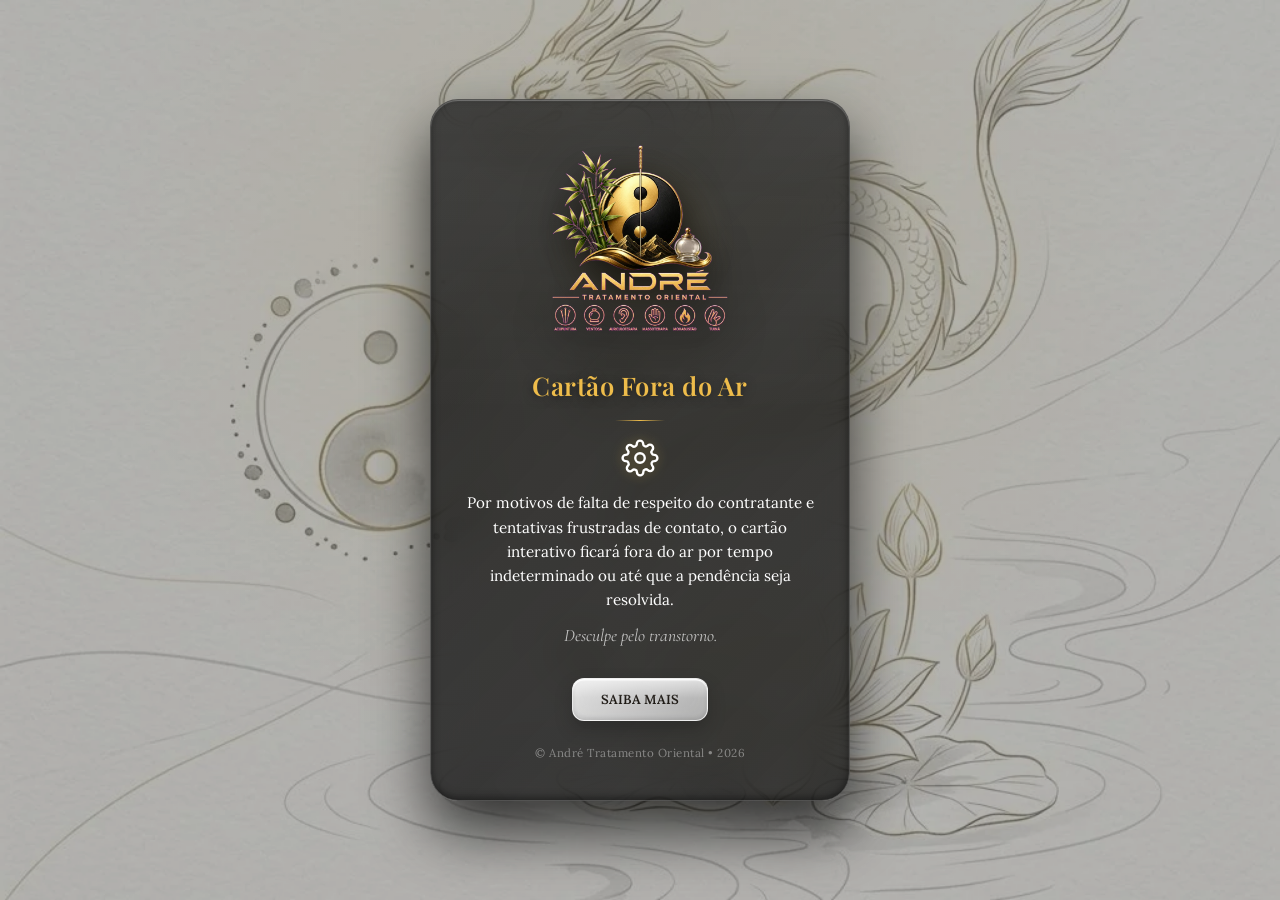
<file: index.html>
<!DOCTYPE html>
<html lang="pt-BR">
<head>
  <meta charset="UTF-8">
  <meta name="viewport" content="width=device-width, initial-scale=1.0, maximum-scale=1.0, user-scalable=no">
  <title>André Tratamento Oriental — Cartão Fora do Ar</title>
  
  <!-- Favicon & Web App Capable -->
  <link rel="icon" type="image/png" href="favicon.png">
  <link rel="apple-touch-icon" href="favicon.png">
  <link rel="manifest" href="manifest.json">
  <meta name="mobile-web-app-capable" content="yes">
  <meta name="apple-mobile-web-app-capable" content="yes">
  <meta name="apple-mobile-web-app-status-bar-style" content="black-translucent">
  <meta name="theme-color" content="#080808">
  
  <!-- Google Fonts -->
  <link rel="preconnect" href="https://fonts.googleapis.com">
  <link rel="preconnect" href="https://fonts.gstatic.com" crossorigin>
  <link href="https://fonts.googleapis.com/css2?family=Playfair+Display:ital,wght@0,400;0,600;0,700;1,400&family=Lora:wght@400;500;600&family=Cormorant+Garamond:ital,wght@0,300;0,400;0,500;0,600;1,400&display=swap" rel="stylesheet">
  
  <style>
    :root {
      --color-bg: #080808;
      --color-gold: oklch(0.82 0.14 85); /* Dourado brilhante luxuoso */
      --color-gold-glow: rgba(212, 175, 55, 0.3);
      --color-text-main: #FFFFFF;
      --color-text-muted: rgba(255, 255, 255, 0.7);
      --color-glass-bg: rgba(18, 18, 18, 0.65);
      --color-glass-border: rgba(255, 255, 255, 0.12);
      
      --font-serif-body: 'Lora', serif;
      --font-serif-display: 'Playfair Display', serif;
      --font-serif-elegant: 'Cormorant Garamond', serif;
    }

    * {
      box-sizing: border-box;
      margin: 0;
      padding: 0;
      -webkit-tap-highlight-color: transparent;
    }

    html, body {
      width: 100%;
      height: 100%;
      min-height: 100vh;
      min-height: 100svh;
      overflow: hidden;
      background-color: var(--color-bg);
      font-family: var(--font-serif-body);
      color: var(--color-text-main);
      display: flex;
      justify-content: center;
      align-items: center;
    }

    /* Background premium dinâmico */
    body {
      background-image: radial-gradient(circle at 50% 30%, rgba(212, 175, 55, 0.12) 0%, rgba(8, 8, 8, 0) 60%), url('background.webp');
      background-size: cover;
      background-position: center;
      background-repeat: no-repeat;
      position: relative;
      padding: 20px;
    }

    body::before {
      content: '';
      position: absolute;
      top: 0; left: 0; right: 0; bottom: 0;
      background: rgba(8, 8, 8, 0.3);
      z-index: 1;
    }

    /* Container Principal com Efeito Glassmorphic 3D */
    .maintenance-container {
      position: relative;
      z-index: 10;
      width: 100%;
      max-width: 420px;
      padding: 40px 28px;
      border-radius: 28px;
      background: linear-gradient(135deg, rgba(22, 22, 22, 0.8) 0%, rgba(10, 10, 10, 0.7) 100%);
      backdrop-filter: blur(20px);
      -webkit-backdrop-filter: blur(20px);
      border: 1px solid rgba(255, 255, 255, 0.15);
      box-shadow: 
        0 30px 60px rgba(0, 0, 0, 0.7),
        inset 0 1px 1px rgba(255, 255, 255, 0.3),
        inset 0 -2px 8px rgba(0, 0, 0, 0.5);
      text-align: center;
      animation: fadeIn 1s cubic-bezier(0.25, 1, 0.5, 1) forwards;
    }

    /* Reflexo de Luz Superior no Container 3D */
    .maintenance-container::before {
      content: '';
      position: absolute;
      top: 0; left: 0; right: 0;
      height: 45%;
      background: linear-gradient(180deg, rgba(255, 255, 255, 0.06) 0%, rgba(255, 255, 255, 0) 100%);
      border-radius: 28px 28px 0 0;
      pointer-events: none;
    }

    /* Logo oficial com glow */
    .logo-wrapper {
      position: relative;
      margin-bottom: 28px;
      display: inline-flex;
      justify-content: center;
      align-items: center;
    }

    .logo-wrapper::before {
      content: '';
      position: absolute;
      top: 50%; left: 50%;
      transform: translate(-50%, -50%);
      width: 180px;
      height: 180px;
      border-radius: 50%;
      background: radial-gradient(circle, rgba(212, 175, 55, 0.15) 0%, rgba(0, 0, 0, 0) 70%);
      z-index: 1;
      filter: blur(8px);
      animation: pulseGlow 4s infinite ease-in-out;
    }

    .logo-image {
      width: 200px;
      height: auto;
      object-fit: contain;
      filter: drop-shadow(0 10px 20px rgba(0, 0, 0, 0.8));
      position: relative;
      z-index: 2;
      animation: pulseLogo 4s infinite ease-in-out;
    }

    /* Tipografia */
    .title {
      font-family: var(--font-serif-display);
      font-size: 1.6rem;
      font-weight: 600;
      color: var(--color-gold);
      margin-bottom: 0;
      letter-spacing: 0.5px;
      text-shadow: 0 2px 10px rgba(0, 0, 0, 0.5);
      animation: pulseTitle 2s infinite ease-in-out;
    }

    @keyframes pulseTitle {
      0%, 100% {
        opacity: 1;
        text-shadow: 0 2px 10px rgba(0, 0, 0, 0.5);
      }
      50% {
        opacity: 0.4;
        text-shadow: 0 2px 20px rgba(212, 175, 55, 0.6);
      }
    }

    /* Engrenagem */
    .gear-wrapper {
      display: flex;
      justify-content: center;
      margin: 14px 0;
    }

    .gear-icon {
      width: 38px;
      height: 38px;
      animation: spinGear 4s linear infinite;
      filter: drop-shadow(0 0 6px rgba(212, 175, 55, 0.4));
    }

    @keyframes spinGear {
      from { transform: rotate(0deg); }
      to { transform: rotate(360deg); }
    }

    .divider {
      width: 50px;
      height: 1px;
      background: linear-gradient(90deg, rgba(212, 175, 55, 0) 0%, var(--color-gold) 50%, rgba(212, 175, 55, 0) 100%);
      margin: 18px auto;
    }

    .message {
      font-size: 0.95rem;
      line-height: 1.6;
      color: var(--color-text-main);
      margin-bottom: 12px;
      font-weight: 400;
    }

    .apology {
      font-family: var(--font-serif-elegant);
      font-size: 1.1rem;
      font-style: italic;
      color: var(--color-text-muted);
      margin-bottom: 12px;
    }

    .footer {
      margin-top: 24px;
      font-size: 0.72rem;
      color: rgba(255, 255, 255, 0.4);
      letter-spacing: 0.5px;
    }

    /* Animações */
    @keyframes fadeIn {
      from {
        opacity: 0;
        transform: translateY(20px);
      }
      to {
        opacity: 1;
        transform: translateY(0);
      }
    }

    @keyframes pulseGlow {
      0%, 100% {
        transform: translate(-50%, -50%) scale(1);
        opacity: 0.8;
      }
      50% {
        transform: translate(-50%, -50%) scale(1.15);
        opacity: 1;
      }
    }

    @keyframes pulseLogo {
      0%, 100% {
        transform: scale(1);
      }
      50% {
        transform: scale(1.03);
      }
    }

    /* Botão SAIBA MAIS */
    .btn-saiba-mais {
      display: inline-flex;
      align-items: center;
      justify-content: center;
      gap: 8px;
      margin-top: 20px;
      padding: 12px 28px;
      border-radius: 12px;
      background: linear-gradient(145deg, rgba(255, 255, 255, 0.88) 0%, rgba(230, 230, 230, 0.72) 100%);
      backdrop-filter: blur(10px);
      -webkit-backdrop-filter: blur(10px);
      border: 1px solid rgba(255, 255, 255, 0.7);
      color: #1F1B16;
      font-family: var(--font-serif-body);
      font-size: 0.82rem;
      font-weight: 600;
      cursor: pointer;
      transition: all 0.3s cubic-bezier(0.23, 1, 0.32, 1);
      box-shadow:
        0 8px 18px rgba(0, 0, 0, 0.22),
        inset 0 1.5px 1px rgba(255, 255, 255, 0.95),
        inset 0 -2px 4px rgba(0, 0, 0, 0.12);
      position: relative;
      overflow: hidden;
    }

    .btn-saiba-mais::before {
      content: '';
      position: absolute;
      top: 0; left: 0; right: 0;
      height: 48%;
      background: linear-gradient(180deg, rgba(255, 255, 255, 0.5) 0%, rgba(255, 255, 255, 0) 100%);
      pointer-events: none;
      border-radius: 12px 12px 0 0;
    }

    .btn-saiba-mais:active {
      background: linear-gradient(145deg, rgba(255, 255, 255, 0.98) 0%, rgba(240, 240, 240, 0.88) 100%);
      border-color: rgba(212, 175, 55, 0.8);
      transform: translateY(-2px) scale(1.02);
      box-shadow:
        0 12px 24px rgba(0, 0, 0, 0.28),
        inset 0 2px 2px rgba(255, 255, 255, 1),
        inset 0 -2px 6px rgba(212, 175, 55, 0.25);
    }

    /* Modal Overlay */
    .modal-overlay {
      position: fixed;
      top: 0; left: 0; right: 0; bottom: 0;
      background: rgba(0, 0, 0, 0.75);
      backdrop-filter: blur(6px);
      -webkit-backdrop-filter: blur(6px);
      z-index: 50;
      display: flex;
      justify-content: center;
      align-items: center;
      padding: 16px;
      opacity: 0;
      pointer-events: none;
      transition: opacity 0.3s ease;
    }

    .modal-overlay.active {
      opacity: 1;
      pointer-events: auto;
    }

    .modal-content {
      width: 100%;
      max-width: 400px;
      max-height: 82vh;
      border-radius: 24px;
      overflow-y: auto;
      transform: scale(0.92);
      transition: transform 0.3s cubic-bezier(0.34, 1.56, 0.64, 1);
      padding: 28px 22px;
      display: flex;
      flex-direction: column;
      background: linear-gradient(135deg, rgba(22, 22, 22, 0.8) 0%, rgba(10, 10, 10, 0.7) 100%);
      backdrop-filter: blur(20px);
      -webkit-backdrop-filter: blur(20px);
      border: 1px solid rgba(255, 255, 255, 0.15);
      box-shadow:
        0 30px 60px rgba(0, 0, 0, 0.7),
        inset 0 1px 1px rgba(255, 255, 255, 0.3),
        inset 0 -2px 8px rgba(0, 0, 0, 0.5);
      position: relative;
    }

    .modal-overlay.active .modal-content {
      transform: scale(1);
    }

    .modal-content::before {
      content: '';
      position: absolute;
      top: 0; left: 0; right: 0;
      height: 45%;
      background: linear-gradient(180deg, rgba(255, 255, 255, 0.06) 0%, rgba(255, 255, 255, 0) 100%);
      border-radius: 24px 24px 0 0;
      pointer-events: none;
    }

    .modal-header {
      display: flex;
      justify-content: flex-end;
      margin-bottom: 4px;
    }

    .btn-close {
      background: none;
      border: none;
      cursor: pointer;
      color: var(--color-gold);
      display: flex;
      align-items: center;
      justify-content: center;
      padding: 4px;
      transition: color 0.3s ease;
    }

    .btn-close:active {
      color: #ffffff;
    }

    .btn-close svg {
      width: 24px;
      height: 24px;
      stroke: currentColor;
    }

    .modal-body {
      position: relative;
      z-index: 2;
    }

    .modal-title {
      font-family: var(--font-serif-display);
      font-size: 1.3rem;
      color: var(--color-gold);
      line-height: 1.35;
      margin-bottom: 16px;
      font-weight: 600;
      text-align: center;
    }

    .modal-text {
      font-size: 0.88rem;
      line-height: 1.65;
      color: rgba(255, 255, 255, 0.88);
      margin-bottom: 14px;
    }

    .modal-text.message-label {
      font-size: 0.82rem;
      color: var(--color-text-muted);
      margin-bottom: 8px;
    }

    .modal-text.message-quote {
      background: rgba(255, 255, 255, 0.05);
      border-left: 3px solid var(--color-gold);
      padding: 14px 16px;
      border-radius: 0 10px 10px 0;
      font-size: 0.84rem;
      line-height: 1.7;
      color: rgba(255, 255, 255, 0.92);
      margin-bottom: 16px;
      white-space: pre-line;
    }

    .modal-text.pix-info {
      font-family: var(--font-serif-display);
      font-weight: 600;
      text-align: center;
      color: var(--color-gold);
      font-size: 0.82rem;
      letter-spacing: 0.5px;
      margin-top: 8px;
      margin-bottom: 20px;
    }

    .modal-actions {
      display: flex;
      flex-direction: column;
      gap: 10px;
      margin-top: 4px;
    }

    .btn-action {
      width: 100%;
      padding: 12px;
      border-radius: 12px;
      background: rgba(255, 255, 255, 0.08);
      border: 1px solid rgba(255, 255, 255, 0.12);
      color: #ffffff;
      font-family: var(--font-serif-body);
      font-size: 0.88rem;
      font-weight: 500;
      display: flex;
      align-items: center;
      justify-content: center;
      gap: 8px;
      cursor: pointer;
      transition: all 0.3s ease;
    }

    .btn-action:active {
      background: rgba(255, 255, 255, 0.15);
      border-color: var(--color-gold);
    }

    /* Scrollbar do modal */
    .modal-content::-webkit-scrollbar {
      width: 4px;
    }

    .modal-content::-webkit-scrollbar-track {
      background: rgba(255, 255, 255, 0.02);
      border-radius: 2px;
    }

    .modal-content::-webkit-scrollbar-thumb {
      background: rgba(212, 175, 55, 0.25);
      border-radius: 2px;
    }
  </style>
</head>
<body>

  <main class="maintenance-container">
    <header class="logo-wrapper">
      <img src="logo.webp" alt="André Tratamento Oriental Logo" class="logo-image">
    </header>
    
    <h1 class="title">Cartão Fora do Ar</h1>
    <div class="divider"></div>

    <div class="gear-wrapper">
      <svg class="gear-icon" xmlns="http://www.w3.org/2000/svg" viewBox="0 0 24 24" fill="none" stroke="currentColor" stroke-width="1.5" stroke-linecap="round" stroke-linejoin="round">
        <path d="M12 15a3 3 0 1 0 0-6 3 3 0 0 0 0 6Z"/>
        <path d="M19.4 15a1.65 1.65 0 0 0 .33 1.82l.06.06a2 2 0 0 1-2.83 2.83l-.06-.06a1.65 1.65 0 0 0-1.82-.33 1.65 1.65 0 0 0-1 1.51V21a2 2 0 0 1-4 0v-.09A1.65 1.65 0 0 0 9 19.4a1.65 1.65 0 0 0-1.82.33l-.06.06a2 2 0 0 1-2.83-2.83l.06-.06A1.65 1.65 0 0 0 4.68 15a1.65 1.65 0 0 0-1.51-1H3a2 2 0 0 1 0-4h.09A1.65 1.65 0 0 0 4.6 9a1.65 1.65 0 0 0-.33-1.82l-.06-.06a2 2 0 0 1 2.83-2.83l.06.06A1.65 1.65 0 0 0 9 4.68a1.65 1.65 0 0 0 1-1.51V3a2 2 0 0 1 4 0v.09a1.65 1.65 0 0 0 1 1.51 1.65 1.65 0 0 0 1.82-.33l.06-.06a2 2 0 0 1 2.83 2.83l-.06.06A1.65 1.65 0 0 0 19.4 9a1.65 1.65 0 0 0 1.51 1H21a2 2 0 0 1 0 4h-.09a1.65 1.65 0 0 0-1.51 1Z"/>
      </svg>
    </div>
    
    <p class="message">
      Por motivos de falta de respeito do contratante e tentativas frustradas de contato, o cartão interativo ficará fora do ar por tempo indeterminado ou até que a pendência seja resolvida.
    </p>
    <p class="apology">
      Desculpe pelo transtorno.
    </p>

    <button class="btn-saiba-mais" onclick="openModal('aviso')">
      SAIBA MAIS
    </button>
    
    <footer class="footer">
      &copy; André Tratamento Oriental &bull; 2026
    </footer>
  </main>

  <!-- Modal: Aviso -->
  <div class="modal-overlay" id="modal-aviso" onclick="closeModalOnOverlay(event)">
    <div class="modal-content">
      <div class="modal-header">
        <button class="btn-close" onclick="closeModal()" aria-label="Fechar">
          <svg xmlns="http://www.w3.org/2000/svg" viewBox="0 0 24 24" fill="none" stroke="currentColor" stroke-width="2" stroke-linecap="round" stroke-linejoin="round">
            <line x1="18" y1="6" x2="6" y2="18"></line>
            <line x1="6" y1="6" x2="18" y2="18"></line>
          </svg>
        </button>
      </div>
      <div class="modal-body">
        <h2 class="modal-title">Aviso Importante</h2>

        <p class="modal-text message-label">
          APÓS TENTATIVAS FRUSTRADAS DE ENTRAR EM CONTATO COM O "CONTRATANTE" ESTA FOI A ÚLTIMA MENSAGEM ENVIADA PELO "CONTRATADO" EM 18/08/2026 ÀS 18:29H:
        </p>

        <div class="modal-text message-quote">Boa noite.
Vou ser direto porque essa situação já está me deixando bastante chateado.

Eu fiz o trabalho que você me pediu e entreguei tudo conforme combinamos. Você me passou prazos para o pagamento — primeiro sexta, depois domingo ou segunda — e eu respeitei todos eles.

Quando percebi que talvez estivesse difícil pagar o valor inteiro, ainda tentei facilitar, propondo que você me passasse pelo menos metade e acertasse o restante depois. Nem isso teve resposta.

Eu entendo que você esteja trabalhando muito e fazendo plantões longos, mas também preciso que você entenda o meu lado. Já se passaram alguns dias, as mensagens são visualizadas e, quando tenho alguma resposta, geralmente é algo curto como "vou pagar" ou uma resposta bastante fria, mas sem uma definição concreta. Você sabe que esse pagamento é importante para mim.

O que me chateia não é apenas o atraso. É ter cumprido a minha parte, ter tido paciência com os prazos que você me passou e, ainda assim, sentir que meu trabalho está sendo deixado de lado.

Só quero deixar claro que fiz tudo o que foi combinado e esperei o suficiente por uma solução. Acho justo ter, da sua parte, a mesma consideração que tive com você.</div>

        <p class="modal-text pix-info">Chave Pix:<br>******@gmail.com</p>

        <div class="modal-actions">
          <button class="btn-action" onclick="closeModal()">Voltar</button>
        </div>
      </div>
    </div>
  </div>

  <script>
    function openModal() {
      document.getElementById('modal-aviso').classList.add('active');
      document.body.style.overflow = 'hidden';
    }

    function closeModal() {
      document.getElementById('modal-aviso').classList.remove('active');
      document.body.style.overflow = '';
    }

    function closeModalOnOverlay(event) {
      if (event.target === event.currentTarget) {
        closeModal();
      }
    }

    document.addEventListener('keydown', function(event) {
      if (event.key === 'Escape') {
        closeModal();
      }
    });
  </script>

</body>
</html>
</file>
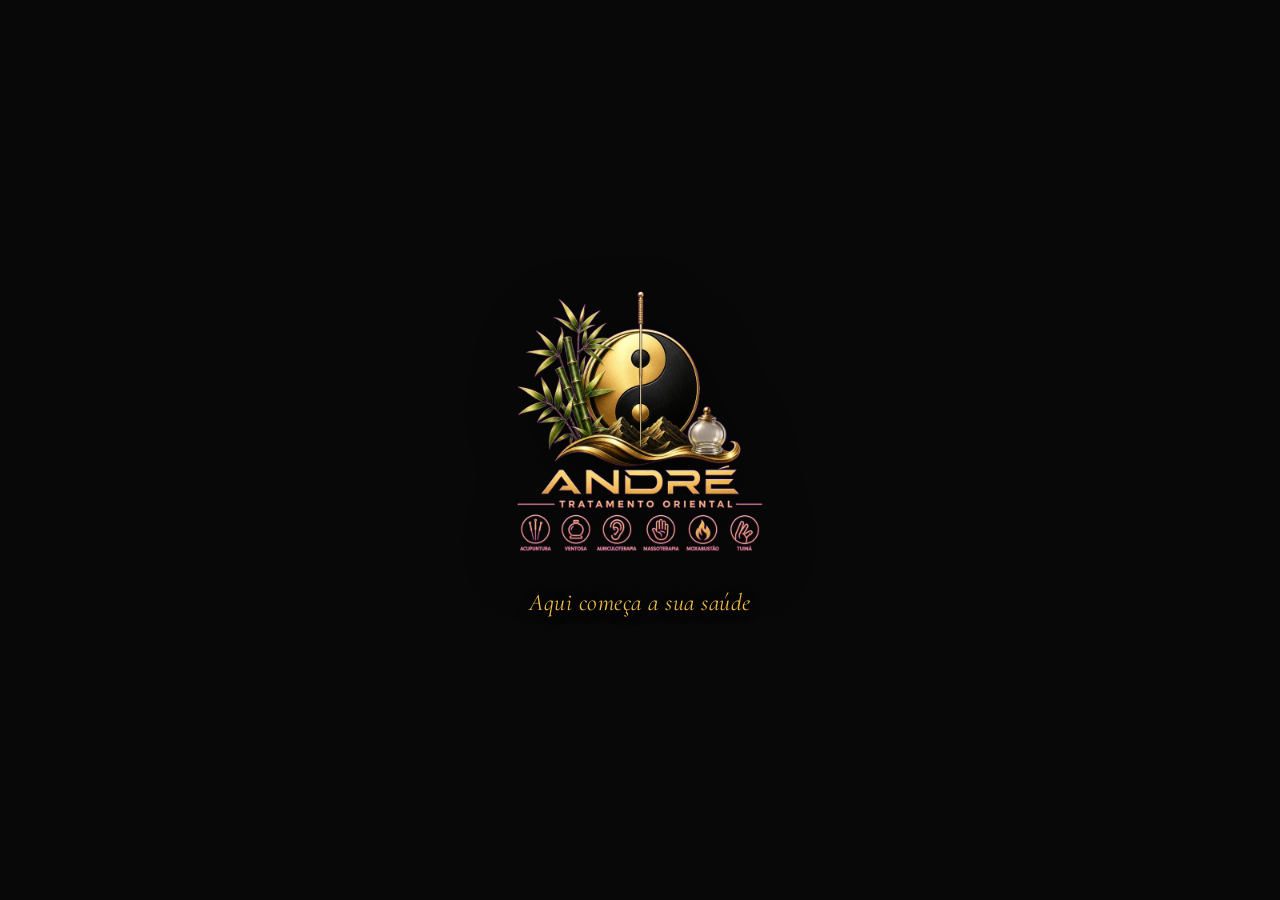
<file: index_bkp.html>
<!DOCTYPE html>
<html lang="pt-BR">
<head>
  <meta charset="UTF-8">
  <meta name="viewport" content="width=device-width, initial-scale=1.0, maximum-scale=1.0, user-scalable=no">
  <title>André Tratamento Oriental</title>
  
  <!-- Favicon & Web App Fullscreen (PWA Standalone) -->
  <link rel="icon" type="image/png" href="favicon.png">
  <link rel="apple-touch-icon" href="favicon.png">
  <link rel="manifest" href="manifest.json">
  <meta name="mobile-web-app-capable" content="yes">
  <meta name="apple-mobile-web-app-capable" content="yes">
  <meta name="apple-mobile-web-app-status-bar-style" content="black-translucent">
  <meta name="apple-mobile-web-app-title" content="André Oriental">
  <meta name="theme-color" content="#080808">
  
  <!-- Google Fonts -->
  <link rel="preconnect" href="https://fonts.googleapis.com">
  <link rel="preconnect" href="https://fonts.gstatic.com" crossorigin>
  <link href="https://fonts.googleapis.com/css2?family=Playfair+Display:wght@400;600;700&family=Lora:wght@400;500;600&family=Cormorant+Garamond:ital,wght@0,300;0,400;0,500;0,600;1,400&display=swap" rel="stylesheet">
  
  <!-- CSS Customizado -->
  <link rel="stylesheet" href="style.css">
  
  <!-- SEO & Social Meta Tags -->
  <meta name="description" content="André Tratamento Oriental. Aqui começa a sua saúde. Atendimento especializado em Acupuntura, Ventosaterapia, Auriculoterapia, Massoterapia, Moxabustão e Tuiná.">
  <meta property="og:title" content="André Tratamento Oriental">
  <meta property="og:description" content="Aqui começa a sua saúde. Atendimento personalizado em medicina tradicional chinesa e terapias orientais.">
  <meta property="og:type" content="website">
  <meta property="og:image" content="logo.png">
</head>
<body>

  <!-- Tela de Abertura Estática (3s) -->
  <div id="loader-screen" class="loader-screen" style="position: fixed; top: 0; left: 0; right: 0; bottom: 0; width: 100vw; height: 100vh; height: 100svh; z-index: 999999; background: #080808; display: flex; align-items: center; justify-content: center; contain: strict;">
    <div class="loader-content">
      <div class="loader-logo-wrapper">
        <img src="logo.webp" alt="André Tratamento Oriental" class="loader-logo">
      </div>
      <p class="loader-slogan font-elegant">Aqui começa a sua saúde</p>
    </div>
  </div>

  <!-- Overlay de Fundo -->
  <div class="bg-overlay"></div>

    <!-- Cartão de Visita Principal -->
    <main class="card-container glass-effect" id="main-card">
      <span class="edge-light" aria-hidden="true"></span>
      
      <!-- Cabeçalho / Logo -->
    <header class="header-section">
      <div class="logo-wrapper">
        <img src="logo.webp" alt="André Tratamento Oriental" class="logo-image">
      </div>
      <h1 class="slogan font-elegant">Equilíbrio e Bem-Estar</h1>
    </header>

    <!-- Menu de Botões Interativos -->
    <nav class="menu-buttons">
      
      <!-- Sobre o Atendimento -->
      <button class="btn-menu glass-effect" onclick="openModal('about')">
        <!-- Ícone Lucide Info -->
        <svg xmlns="http://www.w3.org/2000/svg" viewBox="0 0 24 24" fill="none" stroke="currentColor" stroke-width="2" stroke-linecap="round" stroke-linejoin="round">
          <circle cx="12" cy="12" r="10"></circle>
          <line x1="12" y1="16" x2="12" y2="12"></line>
          <line x1="12" y1="8" x2="12.01" y2="8"></line>
        </svg>
        <span class="btn-text">Sobre o Atendimento</span>
      </button>

      <!-- Acupuntura -->
      <button class="btn-menu glass-effect" onclick="openModal('acupuntura')">
        <!-- Ícone Agulha de Acupuntura -->
        <svg xmlns="http://www.w3.org/2000/svg" viewBox="0 0 24 24" fill="none" stroke="currentColor" stroke-width="1.8" stroke-linecap="round" stroke-linejoin="round">
          <line x1="12" y1="7" x2="12" y2="22"></line>
          <rect x="10.5" y="2" width="3" height="5" rx="0.5"></rect>
          <line x1="10.5" y1="3.5" x2="13.5" y2="3.5"></line>
          <line x1="10.5" y1="5" x2="13.5" y2="5"></line>
        </svg>
        <span class="btn-text">Acupuntura</span>
      </button>

      <!-- Ventosaterapia -->
      <button class="btn-menu glass-effect" onclick="openModal('ventosaterapia')">
        <!-- Ícone Círculos Concêntricos -->
        <svg xmlns="http://www.w3.org/2000/svg" viewBox="0 0 24 24" fill="none" stroke="currentColor" stroke-width="2" stroke-linecap="round" stroke-linejoin="round">
          <circle cx="12" cy="12" r="10"></circle>
          <circle cx="12" cy="12" r="6"></circle>
          <circle cx="12" cy="12" r="2"></circle>
        </svg>
        <span class="btn-text">Ventosaterapia</span>
      </button>

      <!-- Auriculoterapia -->
      <button class="btn-menu glass-effect" onclick="openModal('auriculoterapia')">
        <!-- Ícone Orelha/Audição -->
        <svg xmlns="http://www.w3.org/2000/svg" viewBox="0 0 24 24" fill="none" stroke="currentColor" stroke-width="2" stroke-linecap="round" stroke-linejoin="round">
          <path d="M16 3a5 5 0 0 0-8 0C5.5 4.5 4 7 4 10c0 3.5 2.5 6 6 8a4 4 0 0 1 2 3v1"></path>
          <path d="M12 14.5a2.5 2.5 0 1 0 0-5 2.5 2.5 0 0 0 0 5z"></path>
        </svg>
        <span class="btn-text">Auriculoterapia</span>
      </button>

      <!-- Massoterapia -->
      <button class="btn-menu glass-effect" onclick="openModal('massoterapia')">
        <!-- Ícone Lucide Mão -->
        <svg xmlns="http://www.w3.org/2000/svg" viewBox="0 0 24 24" fill="none" stroke="currentColor" stroke-width="2" stroke-linecap="round" stroke-linejoin="round">
          <path d="M18 11V6a2 2 0 0 0-2-2v0a2 2 0 0 0-2 2v5"></path>
          <path d="M14 10V4a2 2 0 0 0-2-2v0a2 2 0 0 0-2 2v8"></path>
          <path d="M10 10.5V6a2 2 0 0 0-2-2v0a2 2 0 0 0-2 2v7.5"></path>
          <path d="M6 13V9a2 2 0 0 0-2-2v0a2 2 0 0 0-2 2v9a6 6 0 0 0 6 6h3a8 8 0 0 0 8-8v-3a2 2 0 0 0-2-2v0a2 2 0 0 0-2 2v2"></path>
        </svg>
        <span class="btn-text">Massoterapia</span>
      </button>

      <!-- Moxabustão -->
      <button class="btn-menu glass-effect" onclick="openModal('moxabustao')">
        <!-- Ícone Lucide Chama -->
        <svg xmlns="http://www.w3.org/2000/svg" viewBox="0 0 24 24" fill="none" stroke="currentColor" stroke-width="2" stroke-linecap="round" stroke-linejoin="round">
          <path d="M8.5 14.5A2.5 2.5 0 0 0 11 12c0-1.38-.5-2-1-3-1.072-2.143-.224-4.054 2-6 .5 2.5 2 4.9 4 6.5 2 1.6 3 3.5 3 5.5a7 7 0 1 1-14 0c0-1.153.433-2.294 1-3a2.5 2.5 0 0 0 2.5 2.5z"></path>
        </svg>
        <span class="btn-text">Moxabustão</span>
      </button>

      <!-- Tuiná -->
      <button class="btn-menu glass-effect" onclick="openModal('tuina')">
        <!-- Ícone Fluxo/Circular -->
        <svg xmlns="http://www.w3.org/2000/svg" viewBox="0 0 24 24" fill="none" stroke="currentColor" stroke-width="2" stroke-linecap="round" stroke-linejoin="round">
          <path d="M12 2a10 10 0 1 0 10 10A10 10 0 0 0 12 2zm0 18a8 8 0 1 1 8-8 8 8 0 0 1-8 8z"></path>
          <path d="M12 6a6 6 0 0 0-6 6h12a6 6 0 0 0-6-6z"></path>
        </svg>
        <span class="btn-text">Tuiná</span>
      </button>

      <!-- Agendamento (WhatsApp CTA) -->
      <button class="btn-menu btn-cta" onclick="startWhatsAppGeneralChat()">
        <!-- Ícone Lucide Mensagem -->
        <svg xmlns="http://www.w3.org/2000/svg" viewBox="0 0 24 24" fill="none" stroke="currentColor" stroke-width="2" stroke-linecap="round" stroke-linejoin="round">
          <path d="M21 11.5a8.38 8.38 0 0 1-.9 3.8 8.5 8.5 0 0 1-7.6 4.7 8.38 8.38 0 0 1-3.8-.9L3 21l1.9-5.7a8.38 8.38 0 0 1-.9-3.8 8.5 8.5 0 0 1 4.7-7.6 8.38 8.38 0 0 1 3.8-.9h.5a8.48 8.48 0 0 1 8 8v.5z"></path>
        </svg>
        <span class="btn-text">Agendamento</span>
      </button>
    </nav>
  </main>

  <!-- POPUPS (MODAIS) -->

  <!-- Popup: Sobre o Atendimento -->
  <div class="modal-overlay" id="modal-about" onclick="closeModalOnOverlay(event, 'about')">
    <div class="modal-content glass-effect">
      <div class="modal-header">
        <button class="btn-close" onclick="closeModal('about')" aria-label="Fechar">
          <svg xmlns="http://www.w3.org/2000/svg" viewBox="0 0 24 24" fill="none" stroke="currentColor" stroke-width="2" stroke-linecap="round" stroke-linejoin="round">
            <line x1="18" y1="6" x2="6" y2="18"></line>
            <line x1="6" y1="6" x2="18" y2="18"></line>
          </svg>
        </button>
      </div>
      <div class="modal-body">
        <h2 class="modal-title">Sobre o Atendimento</h2>
        <p class="modal-text">No André — Tratamento Oriental, diferentes técnicas da tradição oriental são utilizadas de maneira individualizada, respeitando as necessidades e características de cada pessoa.</p>
        <p class="modal-text" style="font-weight: 600; color: var(--color-gold); text-align: center; font-size: 0.8rem; letter-spacing: 1px;">ACUPUNTURA • VENTOSATERAPIA • AURICULOTERAPIA • MASSOTERAPIA • MOXABUSTÃO • TUINÁ</p>
        <p class="modal-text">Uma experiência de cuidado que une técnicas tradicionais, conhecimento e atenção individualizada para proporcionar momentos de equilíbrio, relaxamento e bem-estar.</p>
        <p class="modal-text" style="font-family: var(--font-serif-display); font-weight: bold; text-align: center; color: var(--color-gold); font-size: 1.05rem; line-height: 1.4; margin-top: 24px; margin-bottom: 24px;">SEU CORPO PEDE CUIDADO.<br>SUA MENTE TAMBÉM.</p>
        <div class="modal-actions">
          <button class="btn-action glass-effect" onclick="startWhatsAppGeneralChat()">
            <svg xmlns="http://www.w3.org/2000/svg" viewBox="0 0 24 24" fill="none" stroke="currentColor" stroke-width="2" stroke-linecap="round" stroke-linejoin="round">
              <path d="M21 11.5a8.38 8.38 0 0 1-.9 3.8 8.5 8.5 0 0 1-7.6 4.7 8.38 8.38 0 0 1-3.8-.9L3 21l1.9-5.7a8.38 8.38 0 0 1-.9-3.8 8.5 8.5 0 0 1 4.7-7.6 8.38 8.38 0 0 1 3.8-.9h.5a8.48 8.48 0 0 1 8 8v.5z"></path>
            </svg>
            Falar no WhatsApp
          </button>
          <button class="btn-action btn-back" onclick="closeModal('about')">Voltar</button>
        </div>
      </div>
    </div>
  </div>

  <!-- Popup: Acupuntura -->
  <div class="modal-overlay" id="modal-acupuntura" onclick="closeModalOnOverlay(event, 'acupuntura')">
    <div class="modal-content glass-effect">
      <div class="modal-header">
        <button class="btn-close" onclick="closeModal('acupuntura')" aria-label="Fechar">
          <svg xmlns="http://www.w3.org/2000/svg" viewBox="0 0 24 24" fill="none" stroke="currentColor" stroke-width="2" stroke-linecap="round" stroke-linejoin="round">
            <line x1="18" y1="6" x2="6" y2="18"></line>
            <line x1="6" y1="6" x2="18" y2="18"></line>
          </svg>
        </button>
      </div>
      <div class="modal-body">
        <h2 class="modal-title">Acupuntura</h2>
        <p class="modal-text">A acupuntura é uma técnica tradicional da medicina chinesa que utiliza agulhas muito finas aplicadas em pontos específicos do corpo.</p>
        <p class="modal-text">A partir da visão da medicina tradicional chinesa, esses pontos estão relacionados aos meridianos por onde circula o Qi (energia vital). A estimulação adequada busca favorecer o equilíbrio energético do organismo.</p>
        <p class="modal-text">Além da abordagem energética, a acupuntura também é estudada por seus efeitos sobre o sistema nervoso, circulação, percepção da dor e relaxamento.</p>
        <p class="modal-text">É uma técnica utilizada em diferentes contextos, podendo contribuir para relaxamento, bem-estar, redução de tensões e manejo de dores, sempre considerando a avaliação individual de cada pessoa.</p>
        <div class="modal-actions">
          <button class="btn-action glass-effect" onclick="startWhatsAppTreatment('acupuntura')">
            <svg xmlns="http://www.w3.org/2000/svg" viewBox="0 0 24 24" fill="none" stroke="currentColor" stroke-width="2" stroke-linecap="round" stroke-linejoin="round">
              <path d="M21 11.5a8.38 8.38 0 0 1-.9 3.8 8.5 8.5 0 0 1-7.6 4.7 8.38 8.38 0 0 1-3.8-.9L3 21l1.9-5.7a8.38 8.38 0 0 1-.9-3.8 8.5 8.5 0 0 1 4.7-7.6 8.38 8.38 0 0 1 3.8-.9h.5a8.48 8.48 0 0 1 8 8v.5z"></path>
            </svg>
            Agendar Acupuntura
          </button>
          <button class="btn-action btn-back" onclick="closeModal('acupuntura')">Voltar</button>
        </div>
      </div>
    </div>
  </div>

  <!-- Popup: Ventosaterapia -->
  <div class="modal-overlay" id="modal-ventosaterapia" onclick="closeModalOnOverlay(event, 'ventosaterapia')">
    <div class="modal-content glass-effect">
      <div class="modal-header">
        <button class="btn-close" onclick="closeModal('ventosaterapia')" aria-label="Fechar">
          <svg xmlns="http://www.w3.org/2000/svg" viewBox="0 0 24 24" fill="none" stroke="currentColor" stroke-width="2" stroke-linecap="round" stroke-linejoin="round">
            <line x1="18" y1="6" x2="6" y2="18"></line>
            <line x1="6" y1="6" x2="18" y2="18"></line>
          </svg>
        </button>
      </div>
      <div class="modal-body">
        <h2 class="modal-title">Ventosaterapia</h2>
        <p class="modal-text">A ventosaterapia utiliza copos ou ventosas posicionados sobre a pele, criando uma pressão negativa controlada.</p>
        <p class="modal-text">Essa sucção provoca uma mobilização dos tecidos na região trabalhada e pode favorecer a circulação sanguínea local, além de proporcionar sensação de relaxamento e aliviar a percepção de tensão muscular.</p>
        <p class="modal-text">Na tradição oriental, a técnica também é utilizada como recurso para auxiliar na harmonização e movimentação do Qi e do sangue.</p>
        <p class="modal-text">A intensidade e o tempo de aplicação são definidos de acordo com cada pessoa e objetivo do atendimento.</p>
        <p class="modal-text">É comum que a ventosa deixe marcas temporárias na pele. Elas fazem parte da resposta local à sucção e tendem a desaparecer naturalmente.</p>
        <div class="modal-actions">
          <button class="btn-action glass-effect" onclick="startWhatsAppTreatment('ventosaterapia')">
            <svg xmlns="http://www.w3.org/2000/svg" viewBox="0 0 24 24" fill="none" stroke="currentColor" stroke-width="2" stroke-linecap="round" stroke-linejoin="round">
              <path d="M21 11.5a8.38 8.38 0 0 1-.9 3.8 8.5 8.5 0 0 1-7.6 4.7 8.38 8.38 0 0 1-3.8-.9L3 21l1.9-5.7a8.38 8.38 0 0 1-.9-3.8 8.5 8.5 0 0 1 4.7-7.6 8.38 8.38 0 0 1 3.8-.9h.5a8.48 8.48 0 0 1 8 8v.5z"></path>
            </svg>
            Agendar Ventosaterapia
          </button>
          <button class="btn-action btn-back" onclick="closeModal('ventosaterapia')">Voltar</button>
        </div>
      </div>
    </div>
  </div>

  <!-- Popup: Auriculoterapia -->
  <div class="modal-overlay" id="modal-auriculoterapia" onclick="closeModalOnOverlay(event, 'auriculoterapia')">
    <div class="modal-content glass-effect">
      <div class="modal-header">
        <button class="btn-close" onclick="closeModal('auriculoterapia')" aria-label="Fechar">
          <svg xmlns="http://www.w3.org/2000/svg" viewBox="0 0 24 24" fill="none" stroke="currentColor" stroke-width="2" stroke-linecap="round" stroke-linejoin="round">
            <line x1="18" y1="6" x2="6" y2="18"></line>
            <line x1="6" y1="6" x2="18" y2="18"></line>
          </svg>
        </button>
      </div>
      <div class="modal-body">
        <h2 class="modal-title">Auriculoterapia</h2>
        <p class="modal-text">A auriculoterapia utiliza a orelha como uma área de estimulação terapêutica, trabalhando pontos específicos relacionados, dentro de diferentes abordagens, às diversas regiões e funções do organismo.</p>
        <p class="modal-text">Os pontos podem ser estimulados por diferentes métodos, como sementes, esferas, agulhas ou outros recursos, conforme a avaliação e a técnica utilizada pelo profissional.</p>
        <p class="modal-text">Na visão da medicina tradicional chinesa, a orelha possui uma relação especial com os meridianos e com o equilíbrio energético do corpo.</p>
        <p class="modal-text">É uma técnica que pode ser utilizada isoladamente ou como complemento a outros tratamentos, buscando favorecer relaxamento, equilíbrio e bem-estar.</p>
        <div class="modal-actions">
          <button class="btn-action glass-effect" onclick="startWhatsAppTreatment('auriculoterapia')">
            <svg xmlns="http://www.w3.org/2000/svg" viewBox="0 0 24 24" fill="none" stroke="currentColor" stroke-width="2" stroke-linecap="round" stroke-linejoin="round">
              <path d="M21 11.5a8.38 8.38 0 0 1-.9 3.8 8.5 8.5 0 0 1-7.6 4.7 8.38 8.38 0 0 1-3.8-.9L3 21l1.9-5.7a8.38 8.38 0 0 1-.9-3.8 8.5 8.5 0 0 1 4.7-7.6 8.38 8.38 0 0 1 3.8-.9h.5a8.48 8.48 0 0 1 8 8v.5z"></path>
            </svg>
            Agendar Auriculoterapia
          </button>
          <button class="btn-action btn-back" onclick="closeModal('auriculoterapia')">Voltar</button>
        </div>
      </div>
    </div>
  </div>

  <!-- Popup: Massoterapia -->
  <div class="modal-overlay" id="modal-massoterapia" onclick="closeModalOnOverlay(event, 'massoterapia')">
    <div class="modal-content glass-effect">
      <div class="modal-header">
        <button class="btn-close" onclick="closeModal('massoterapia')" aria-label="Fechar">
          <svg xmlns="http://www.w3.org/2000/svg" viewBox="0 0 24 24" fill="none" stroke="currentColor" stroke-width="2" stroke-linecap="round" stroke-linejoin="round">
            <line x1="18" y1="6" x2="6" y2="18"></line>
            <line x1="6" y1="6" x2="18" y2="18"></line>
          </svg>
        </button>
      </div>
      <div class="modal-body">
        <h2 class="modal-title">Massoterapia</h2>
        <p class="modal-text">A massoterapia reúne diferentes técnicas de manipulação dos tecidos corporais, utilizando movimentos, pressões e manobras específicas.</p>
        <p class="modal-text">O trabalho pode envolver músculos, tecidos superficiais e outras estruturas, de acordo com a técnica escolhida e a necessidade de cada pessoa.</p>
        <p class="modal-text">Além de proporcionar um momento de cuidado e relaxamento, a massoterapia pode contribuir para reduzir tensões musculares, melhorar a percepção corporal, favorecer a circulação local e promover a sensação de bem-estar.</p>
        <p class="modal-text">Cada atendimento pode ser adaptado à condição e às necessidades individuais do cliente.</p>
        <div class="modal-actions">
          <button class="btn-action glass-effect" onclick="startWhatsAppTreatment('massoterapia')">
            <svg xmlns="http://www.w3.org/2000/svg" viewBox="0 0 24 24" fill="none" stroke="currentColor" stroke-width="2" stroke-linecap="round" stroke-linejoin="round">
              <path d="M21 11.5a8.38 8.38 0 0 1-.9 3.8 8.5 8.5 0 0 1-7.6 4.7 8.38 8.38 0 0 1-3.8-.9L3 21l1.9-5.7a8.38 8.38 0 0 1-.9-3.8 8.5 8.5 0 0 1 4.7-7.6 8.38 8.38 0 0 1 3.8-.9h.5a8.48 8.48 0 0 1 8 8v.5z"></path>
            </svg>
            Agendar Massoterapia
          </button>
          <button class="btn-action btn-back" onclick="closeModal('massoterapia')">Voltar</button>
        </div>
      </div>
    </div>
  </div>

  <!-- Popup: Moxabustão -->
  <div class="modal-overlay" id="modal-moxabustao" onclick="closeModalOnOverlay(event, 'moxabustao')">
    <div class="modal-content glass-effect">
      <div class="modal-header">
        <button class="btn-close" onclick="closeModal('moxabustao')" aria-label="Fechar">
          <svg xmlns="http://www.w3.org/2000/svg" viewBox="0 0 24 24" fill="none" stroke="currentColor" stroke-width="2" stroke-linecap="round" stroke-linejoin="round">
            <line x1="18" y1="6" x2="6" y2="18"></line>
            <line x1="6" y1="6" x2="18" y2="18"></line>
          </svg>
        </button>
      </div>
      <div class="modal-body">
        <h2 class="modal-title">Moxabustão</h2>
        <p class="modal-text">A moxabustão é uma técnica tradicional chinesa que utiliza o calor produzido pela queima da moxa, geralmente preparada a partir da planta Artemisia argyi (artemísia).</p>
        <p class="modal-text">O calor é aplicado de maneira controlada próximo a determinados pontos ou regiões do corpo, proporcionando uma sensação de aquecimento profundo e relaxamento.</p>
        <p class="modal-text">Na medicina tradicional chinesa, a moxabustão está associada ao estímulo do fluxo de Qi e sangue, sendo tradicionalmente utilizada para trabalhar padrões relacionados ao frio e à deficiência energética.</p>
        <p class="modal-text">É uma técnica que exige controle adequado da temperatura, distância e tempo de aplicação, tornando a avaliação individual fundamental para um atendimento seguro.</p>
        <div class="modal-actions">
          <button class="btn-action glass-effect" onclick="startWhatsAppTreatment('moxabustao')">
            <svg xmlns="http://www.w3.org/2000/svg" viewBox="0 0 24 24" fill="none" stroke="currentColor" stroke-width="2" stroke-linecap="round" stroke-linejoin="round">
              <path d="M21 11.5a8.38 8.38 0 0 1-.9 3.8 8.5 8.5 0 0 1-7.6 4.7 8.38 8.38 0 0 1-3.8-.9L3 21l1.9-5.7a8.38 8.38 0 0 1-.9-3.8 8.5 8.5 0 0 1 4.7-7.6 8.38 8.38 0 0 1 3.8-.9h.5a8.48 8.48 0 0 1 8 8v.5z"></path>
            </svg>
            Agendar Moxabustão
          </button>
          <button class="btn-action btn-back" onclick="closeModal('moxabustao')">Voltar</button>
        </div>
      </div>
    </div>
  </div>

  <!-- Popup: Tuiná -->
  <div class="modal-overlay" id="modal-tuina" onclick="closeModalOnOverlay(event, 'tuina')">
    <div class="modal-content glass-effect">
      <div class="modal-header">
        <button class="btn-close" onclick="closeModal('tuina')" aria-label="Fechar">
          <svg xmlns="http://www.w3.org/2000/svg" viewBox="0 0 24 24" fill="none" stroke="currentColor" stroke-width="2" stroke-linecap="round" stroke-linejoin="round">
            <line x1="18" y1="6" x2="6" y2="18"></line>
            <line x1="6" y1="6" x2="18" y2="18"></line>
          </svg>
        </button>
      </div>
      <div class="modal-body">
        <h2 class="modal-title">Tuiná</h2>
        <p class="modal-text">A Tuiná é uma tradicional técnica terapêutica chinesa que combina massagem, pressão, deslizamentos, amassamentos e outras manobras específicas realizadas sobre músculos, tecidos e pontos do corpo.</p>
        <p class="modal-text">Diferentemente de uma massagem exclusivamente voltada ao relaxamento, a Tuiná possui uma abordagem mais direcionada, utilizando diferentes técnicas de acordo com a avaliação do praticante.</p>
        <p class="modal-text">Dentro da medicina tradicional chinesa, busca-se trabalhar a circulação do Qi e do sangue pelos meridianos, favorecendo o equilíbrio corporal.</p>
        <p class="modal-text">A técnica pode proporcionar relaxamento, redução da sensação de tensão muscular, maior percepção corporal e bem-estar, sendo adaptada conforme as necessidades de cada pessoa.</p>
        <div class="modal-actions">
          <button class="btn-action glass-effect" onclick="startWhatsAppTreatment('tuina')">
            <svg xmlns="http://www.w3.org/2000/svg" viewBox="0 0 24 24" fill="none" stroke="currentColor" stroke-width="2" stroke-linecap="round" stroke-linejoin="round">
              <path d="M21 11.5a8.38 8.38 0 0 1-.9 3.8 8.5 8.5 0 0 1-7.6 4.7 8.38 8.38 0 0 1-3.8-.9L3 21l1.9-5.7a8.38 8.38 0 0 1-.9-3.8 8.5 8.5 0 0 1 4.7-7.6 8.38 8.38 0 0 1 3.8-.9h.5a8.48 8.48 0 0 1 8 8v.5z"></path>
            </svg>
            Agendar Tuiná
          </button>
          <button class="btn-action btn-back" onclick="closeModal('tuina')">Voltar</button>
        </div>
      </div>
    </div>
  </div>

  <!-- RODAPÉ FIXO ULTRA-SLIM COM WHATSAPP FLUTUANTE À DIREITA -->
  <footer class="fixed-footer">
    <div class="footer-inner">
      <div class="copyright">
        &copy; André Tratamento Oriental &bull; 2026<br>Criado por <a href="https://www.instagram.com/idia_marketingvisual/" target="_blank" rel="noopener noreferrer" class="credit-link">ID:IA Marketing Visual</a>
      </div>
    </div>
    <!-- Botão Flutuante Animado do WhatsApp à Direita -->
    <a href="https://wa.me/5515981031798?text=Ol%C3%A1%2C%20gostaria%20de%20agendar%20uma%20consulta%20de%20tratamento%20oriental." target="_blank" rel="noopener noreferrer" class="floating-whatsapp" title="Falar no WhatsApp">
      <svg xmlns="http://www.w3.org/2000/svg" viewBox="0 0 24 24" fill="none" stroke="currentColor" stroke-width="2" stroke-linecap="round" stroke-linejoin="round">
        <path d="M21 11.5a8.38 8.38 0 0 1-.9 3.8 8.5 8.5 0 0 1-7.6 4.7 8.38 8.38 0 0 1-3.8-.9L3 21l1.9-5.7a8.38 8.38 0 0 1-.9-3.8 8.5 8.5 0 0 1 4.7-7.6 8.38 8.38 0 0 1 3.8-.9h.5a8.48 8.48 0 0 1 8 8v.5z"></path>
      </svg>
    </a>
  </footer>

  <!-- JavaScript Interativo -->
  <script src="script.js" defer></script>
</body>
</html>
</file>
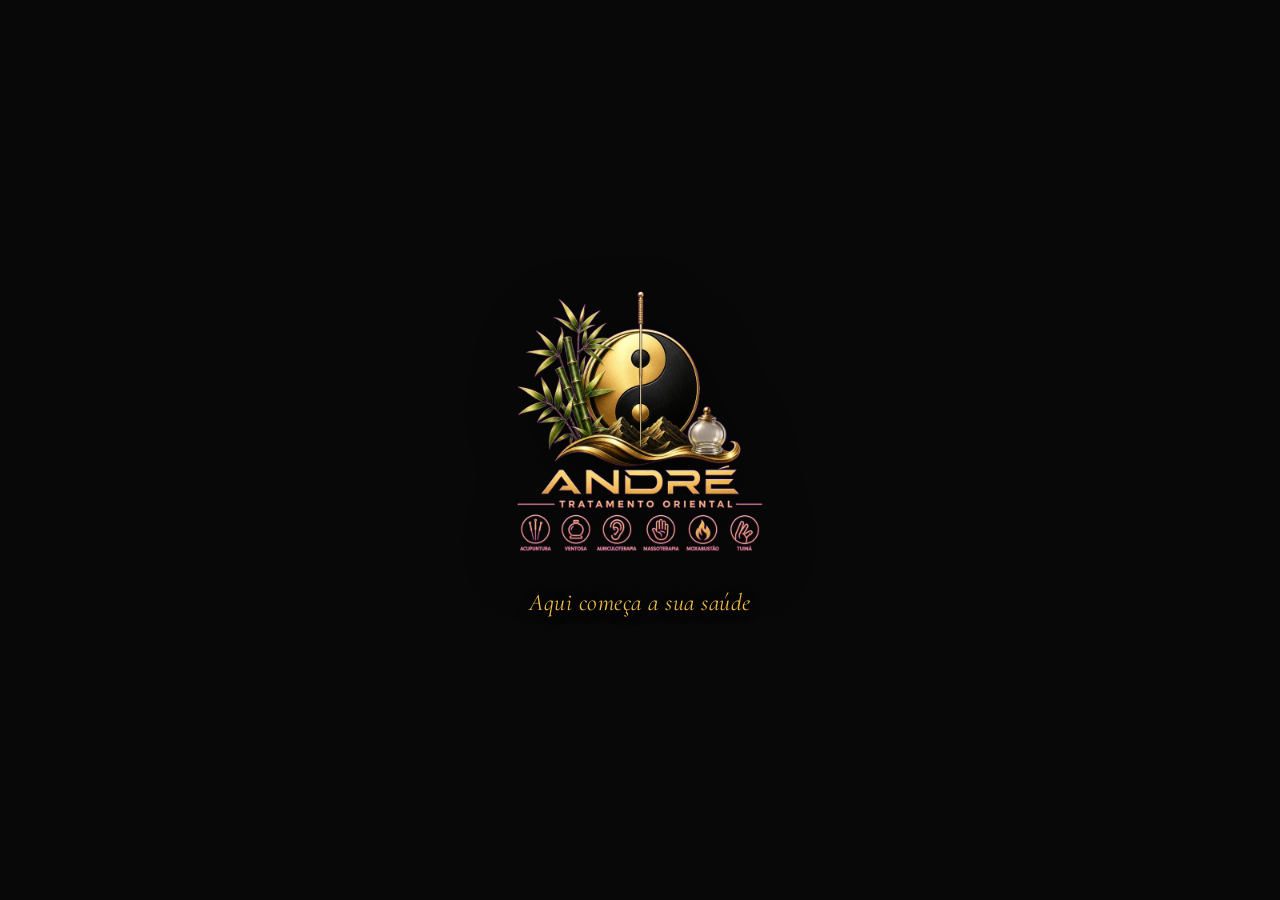
<file: index_original.html>
<!DOCTYPE html>
<html lang="pt-BR">
<head>
  <meta charset="UTF-8">
  <meta name="viewport" content="width=device-width, initial-scale=1.0, maximum-scale=1.0, user-scalable=no">
  <title>André Tratamento Oriental</title>
  
  <!-- Favicon & Web App Fullscreen (PWA Standalone) -->
  <link rel="icon" type="image/png" href="favicon.png">
  <link rel="apple-touch-icon" href="favicon.png">
  <link rel="manifest" href="manifest.json">
  <meta name="mobile-web-app-capable" content="yes">
  <meta name="apple-mobile-web-app-capable" content="yes">
  <meta name="apple-mobile-web-app-status-bar-style" content="black-translucent">
  <meta name="apple-mobile-web-app-title" content="André Oriental">
  <meta name="theme-color" content="#080808">
  
  <!-- Google Fonts -->
  <link rel="preconnect" href="https://fonts.googleapis.com">
  <link rel="preconnect" href="https://fonts.gstatic.com" crossorigin>
  <link href="https://fonts.googleapis.com/css2?family=Playfair+Display:wght@400;600;700&family=Lora:wght@400;500;600&family=Cormorant+Garamond:ital,wght@0,300;0,400;0,500;0,600;1,400&display=swap" rel="stylesheet">
  
  <!-- CSS Customizado -->
  <link rel="stylesheet" href="style.css">
  
  <!-- SEO & Social Meta Tags -->
  <meta name="description" content="André Tratamento Oriental. Aqui começa a sua saúde. Atendimento especializado em Acupuntura, Ventosaterapia, Auriculoterapia, Massoterapia, Moxabustão e Tuiná.">
  <meta property="og:title" content="André Tratamento Oriental">
  <meta property="og:description" content="Aqui começa a sua saúde. Atendimento personalizado em medicina tradicional chinesa e terapias orientais.">
  <meta property="og:type" content="website">
  <meta property="og:image" content="logo.png">
</head>
<body>

  <!-- Tela de Abertura Estática (3s) -->
  <div id="loader-screen" class="loader-screen" style="position: fixed; top: 0; left: 0; right: 0; bottom: 0; width: 100vw; height: 100vh; height: 100svh; z-index: 999999; background: #080808; display: flex; align-items: center; justify-content: center; contain: strict;">
    <div class="loader-content">
      <div class="loader-logo-wrapper">
        <img src="logo.webp" alt="André Tratamento Oriental" class="loader-logo">
      </div>
      <p class="loader-slogan font-elegant">Aqui começa a sua saúde</p>
    </div>
  </div>

  <!-- Overlay de Fundo -->
  <div class="bg-overlay"></div>

  <!-- Cartão de Visita Principal -->
  <main class="card-container glass-effect" id="main-card">
    
    <!-- Cabeçalho / Logo -->
    <header class="header-section">
      <div class="logo-wrapper">
        <img src="logo.webp" alt="André Tratamento Oriental" class="logo-image">
      </div>
      <h1 class="slogan font-elegant">Equilíbrio e Bem-Estar</h1>
    </header>

    <!-- Menu de Botões Interativos -->
    <nav class="menu-buttons">
      
      <!-- Sobre o Atendimento -->
      <button class="btn-menu glass-effect" onclick="openModal('about')">
        <!-- Ícone Lucide Info -->
        <svg xmlns="http://www.w3.org/2000/svg" viewBox="0 0 24 24" fill="none" stroke="currentColor" stroke-width="2" stroke-linecap="round" stroke-linejoin="round">
          <circle cx="12" cy="12" r="10"></circle>
          <line x1="12" y1="16" x2="12" y2="12"></line>
          <line x1="12" y1="8" x2="12.01" y2="8"></line>
        </svg>
        <span class="btn-text">Sobre o Atendimento</span>
      </button>

      <!-- Acupuntura -->
      <button class="btn-menu glass-effect" onclick="openModal('acupuntura')">
        <!-- Ícone Agulha de Acupuntura -->
        <svg xmlns="http://www.w3.org/2000/svg" viewBox="0 0 24 24" fill="none" stroke="currentColor" stroke-width="1.8" stroke-linecap="round" stroke-linejoin="round">
          <line x1="12" y1="7" x2="12" y2="22"></line>
          <rect x="10.5" y="2" width="3" height="5" rx="0.5"></rect>
          <line x1="10.5" y1="3.5" x2="13.5" y2="3.5"></line>
          <line x1="10.5" y1="5" x2="13.5" y2="5"></line>
        </svg>
        <span class="btn-text">Acupuntura</span>
      </button>

      <!-- Ventosaterapia -->
      <button class="btn-menu glass-effect" onclick="openModal('ventosaterapia')">
        <!-- Ícone Círculos Concêntricos -->
        <svg xmlns="http://www.w3.org/2000/svg" viewBox="0 0 24 24" fill="none" stroke="currentColor" stroke-width="2" stroke-linecap="round" stroke-linejoin="round">
          <circle cx="12" cy="12" r="10"></circle>
          <circle cx="12" cy="12" r="6"></circle>
          <circle cx="12" cy="12" r="2"></circle>
        </svg>
        <span class="btn-text">Ventosaterapia</span>
      </button>

      <!-- Auriculoterapia -->
      <button class="btn-menu glass-effect" onclick="openModal('auriculoterapia')">
        <!-- Ícone Orelha/Audção -->
        <svg xmlns="http://www.w3.org/2000/svg" viewBox="0 0 24 24" fill="none" stroke="currentColor" stroke-width="2" stroke-linecap="round" stroke-linejoin="round">
          <path d="M16 3a5 5 0 0 0-8 0C5.5 4.5 4 7 4 10c0 3.5 2.5 6 6 8a4 4 0 0 1 2 3v1"></path>
          <path d="M12 14.5a2.5 2.5 0 1 0 0-5 2.5 2.5 0 0 0 0 5z"></path>
        </svg>
        <span class="btn-text">Auriculoterapia</span>
      </button>

      <!-- Massoterapia -->
      <button class="btn-menu glass-effect" onclick="openModal('massoterapia')">
        <!-- Ícone Lucide Mão -->
        <svg xmlns="http://www.w3.org/2000/svg" viewBox="0 0 24 24" fill="none" stroke="currentColor" stroke-width="2" stroke-linecap="round" stroke-linejoin="round">
          <path d="M18 11V6a2 2 0 0 0-2-2v0a2 2 0 0 0-2 2v5"></path>
          <path d="M14 10V4a2 2 0 0 0-2-2v0a2 2 0 0 0-2 2v8"></path>
          <path d="M10 10.5V6a2 2 0 0 0-2-2v0a2 2 0 0 0-2 2v7.5"></path>
          <path d="M6 13V9a2 2 0 0 0-2-2v0a2 2 0 0 0-2 2v9a6 6 0 0 0 6 6h3a8 8 0 0 0 8-8v-3a2 2 0 0 0-2-2v0a2 2 0 0 0-2 2v2"></path>
        </svg>
        <span class="btn-text">Massoterapia</span>
      </button>

      <!-- Moxabustão -->
      <button class="btn-menu glass-effect" onclick="openModal('moxabustao')">
        <!-- Ícone Lucide Chama -->
        <svg xmlns="http://www.w3.org/2000/svg" viewBox="0 0 24 24" fill="none" stroke="currentColor" stroke-width="2" stroke-linecap="round" stroke-linejoin="round">
          <path d="M8.5 14.5A2.5 2.5 0 0 0 11 12c0-1.38-.5-2-1-3-1.072-2.143-.224-4.054 2-6 .5 2.5 2 4.9 4 6.5 2 1.6 3 3.5 3 5.5a7 7 0 1 1-14 0c0-1.153.433-2.294 1-3a2.5 2.5 0 0 0 2.5 2.5z"></path>
        </svg>
        <span class="btn-text">Moxabustão</span>
      </button>

      <!-- Tuiná -->
      <button class="btn-menu glass-effect" onclick="openModal('tuina')">
        <!-- Ícone Fluxo/Circular -->
        <svg xmlns="http://www.w3.org/2000/svg" viewBox="0 0 24 24" fill="none" stroke="currentColor" stroke-width="2" stroke-linecap="round" stroke-linejoin="round">
          <path d="M12 2a10 10 0 1 0 10 10A10 10 0 0 0 12 2zm0 18a8 8 0 1 1 8-8 8 8 0 0 1-8 8z"></path>
          <path d="M12 6a6 6 0 0 0-6 6h12a6 6 0 0 0-6-6z"></path>
        </svg>
        <span class="btn-text">Tuiná</span>
      </button>

      <!-- Agendar Atendimento (WhatsApp CTA) -->
      <button class="btn-menu btn-cta" onclick="startWhatsAppGeneralChat()">
        <!-- Ícone Lucide Mensagem -->
        <svg xmlns="http://www.w3.org/2000/svg" viewBox="0 0 24 24" fill="none" stroke="currentColor" stroke-width="2" stroke-linecap="round" stroke-linejoin="round">
          <path d="M21 11.5a8.38 8.38 0 0 1-.9 3.8 8.5 8.5 0 0 1-7.6 4.7 8.38 8.38 0 0 1-3.8-.9L3 21l1.9-5.7a8.38 8.38 0 0 1-.9-3.8 8.5 8.5 0 0 1 4.7-7.6 8.38 8.38 0 0 1 3.8-.9h.5a8.48 8.48 0 0 1 8 8v.5z"></path>
        </svg>
        <span class="btn-text">Agendar Atendimento</span>
      </button>
    </nav>
  </main>

  <!-- POPUPS (MODAIS) -->

  <!-- Popup: Sobre o Atendimento -->
  <div class="modal-overlay" id="modal-about" onclick="closeModalOnOverlay(event, 'about')">
    <div class="modal-content glass-effect">
      <div class="modal-header">
        <button class="btn-close" onclick="closeModal('about')" aria-label="Fechar">
          <svg xmlns="http://www.w3.org/2000/svg" viewBox="0 0 24 24" fill="none" stroke="currentColor" stroke-width="2" stroke-linecap="round" stroke-linejoin="round">
            <line x1="18" y1="6" x2="6" y2="18"></line>
            <line x1="6" y1="6" x2="18" y2="18"></line>
          </svg>
        </button>
      </div>
      <div class="modal-body">
        <h2 class="modal-title">Sobre o Atendimento</h2>
        <p class="modal-text">No André — Tratamento Oriental, diferentes técnicas da tradição oriental são utilizadas de maneira individualizada, respeitando as necessidades e características de cada pessoa.</p>
        <p class="modal-text" style="font-weight: 600; color: var(--color-gold); text-align: center; font-size: 0.8rem; letter-spacing: 1px;">ACUPUNTURA • VENTOSATERAPIA • AURICULOTERAPIA • MASSOTERAPIA • MOXABUSTÃO • TUINÁ</p>
        <p class="modal-text">Uma experiência de cuidado que une técnicas tradicionais, conhecimento e atenção individualizada para proporcionar momentos de equilíbrio, relaxamento e bem-estar.</p>
        <p class="modal-text" style="font-family: var(--font-serif-display); font-weight: bold; text-align: center; color: var(--color-gold); font-size: 1.05rem; line-height: 1.4; margin-top: 24px; margin-bottom: 24px;">SEU CORPO PEDE CUIDADO.<br>SUA MENTE TAMBÉM.</p>
        <div class="modal-actions">
          <button class="btn-action glass-effect" onclick="startWhatsAppGeneralChat()">
            <svg xmlns="http://www.w3.org/2000/svg" viewBox="0 0 24 24" fill="none" stroke="currentColor" stroke-width="2" stroke-linecap="round" stroke-linejoin="round">
              <path d="M21 11.5a8.38 8.38 0 0 1-.9 3.8 8.5 8.5 0 0 1-7.6 4.7 8.38 8.38 0 0 1-3.8-.9L3 21l1.9-5.7a8.38 8.38 0 0 1-.9-3.8 8.5 8.5 0 0 1 4.7-7.6 8.38 8.38 0 0 1 3.8-.9h.5a8.48 8.48 0 0 1 8 8v.5z"></path>
            </svg>
            Falar no WhatsApp
          </button>
          <button class="btn-action btn-back" onclick="closeModal('about')">Voltar</button>
        </div>
      </div>
    </div>
  </div>

  <!-- Popup: Acupuntura -->
  <div class="modal-overlay" id="modal-acupuntura" onclick="closeModalOnOverlay(event, 'acupuntura')">
    <div class="modal-content glass-effect">
      <div class="modal-header">
        <button class="btn-close" onclick="closeModal('acupuntura')" aria-label="Fechar">
          <svg xmlns="http://www.w3.org/2000/svg" viewBox="0 0 24 24" fill="none" stroke="currentColor" stroke-width="2" stroke-linecap="round" stroke-linejoin="round">
            <line x1="18" y1="6" x2="6" y2="18"></line>
            <line x1="6" y1="6" x2="18" y2="18"></line>
          </svg>
        </button>
      </div>
      <div class="modal-body">
        <h2 class="modal-title">Acupuntura</h2>
        <p class="modal-text">A acupuntura é uma técnica tradicional da medicina chinesa que utiliza agulhas muito finas aplicadas em pontos específicos do corpo.</p>
        <p class="modal-text">A partir da visão da medicina tradicional chinesa, esses pontos estão relacionados aos meridianos por onde circula o Qi (energia vital). A estimulação adequada busca favorecer o equilíbrio energético do organismo.</p>
        <p class="modal-text">Além da abordagem energética, a acupuntura também é estudada por seus efeitos sobre o sistema nervoso, circulação, percepção da dor e relaxamento.</p>
        <p class="modal-text">É uma técnica utilizada em diferentes contextos, podendo contribuir para relaxamento, bem-estar, redução de tensões e manejo de dores, sempre considerando a avaliação individual de cada pessoa.</p>
        <div class="modal-actions">
          <button class="btn-action glass-effect" onclick="startWhatsAppTreatment('acupuntura')">
            <svg xmlns="http://www.w3.org/2000/svg" viewBox="0 0 24 24" fill="none" stroke="currentColor" stroke-width="2" stroke-linecap="round" stroke-linejoin="round">
              <path d="M21 11.5a8.38 8.38 0 0 1-.9 3.8 8.5 8.5 0 0 1-7.6 4.7 8.38 8.38 0 0 1-3.8-.9L3 21l1.9-5.7a8.38 8.38 0 0 1-.9-3.8 8.5 8.5 0 0 1 4.7-7.6 8.38 8.38 0 0 1 3.8-.9h.5a8.48 8.48 0 0 1 8 8v.5z"></path>
            </svg>
            Agendar Acupuntura
          </button>
          <button class="btn-action btn-back" onclick="closeModal('acupuntura')">Voltar</button>
        </div>
      </div>
    </div>
  </div>

  <!-- Popup: Ventosaterapia -->
  <div class="modal-overlay" id="modal-ventosaterapia" onclick="closeModalOnOverlay(event, 'ventosaterapia')">
    <div class="modal-content glass-effect">
      <div class="modal-header">
        <button class="btn-close" onclick="closeModal('ventosaterapia')" aria-label="Fechar">
          <svg xmlns="http://www.w3.org/2000/svg" viewBox="0 0 24 24" fill="none" stroke="currentColor" stroke-width="2" stroke-linecap="round" stroke-linejoin="round">
            <line x1="18" y1="6" x2="6" y2="18"></line>
            <line x1="6" y1="6" x2="18" y2="18"></line>
          </svg>
        </button>
      </div>
      <div class="modal-body">
        <h2 class="modal-title">Ventosaterapia</h2>
        <p class="modal-text">A ventosaterapia utiliza copos ou ventosas posicionados sobre a pele, criando uma pressão negativa controlada.</p>
        <p class="modal-text">Essa sucção provoca uma mobilização dos tecidos na região trabalhada e pode favorecer a circulação sanguínea local, além de proporcionar sensação de relaxamento e aliviar a percepção de tensão muscular.</p>
        <p class="modal-text">Na tradição oriental, a técnica também é utilizada como recurso para auxiliar na harmonização e movimentação do Qi e do sangue.</p>
        <p class="modal-text">A intensidade e o tempo de aplicação são definidos de acordo com cada pessoa e objetivo do atendimento.</p>
        <p class="modal-text">É comum que a ventosa deixe marcas temporárias na pele. Elas fazem parte da resposta local à sucção e tendem a desaparecer naturalmente.</p>
        <div class="modal-actions">
          <button class="btn-action glass-effect" onclick="startWhatsAppTreatment('ventosaterapia')">
            <svg xmlns="http://www.w3.org/2000/svg" viewBox="0 0 24 24" fill="none" stroke="currentColor" stroke-width="2" stroke-linecap="round" stroke-linejoin="round">
              <path d="M21 11.5a8.38 8.38 0 0 1-.9 3.8 8.5 8.5 0 0 1-7.6 4.7 8.38 8.38 0 0 1-3.8-.9L3 21l1.9-5.7a8.38 8.38 0 0 1-.9-3.8 8.5 8.5 0 0 1 4.7-7.6 8.38 8.38 0 0 1 3.8-.9h.5a8.48 8.48 0 0 1 8 8v.5z"></path>
            </svg>
            Agendar Ventosaterapia
          </button>
          <button class="btn-action btn-back" onclick="closeModal('ventosaterapia')">Voltar</button>
        </div>
      </div>
    </div>
  </div>

  <!-- Popup: Auriculoterapia -->
  <div class="modal-overlay" id="modal-auriculoterapia" onclick="closeModalOnOverlay(event, 'auriculoterapia')">
    <div class="modal-content glass-effect">
      <div class="modal-header">
        <button class="btn-close" onclick="closeModal('auriculoterapia')" aria-label="Fechar">
          <svg xmlns="http://www.w3.org/2000/svg" viewBox="0 0 24 24" fill="none" stroke="currentColor" stroke-width="2" stroke-linecap="round" stroke-linejoin="round">
            <line x1="18" y1="6" x2="6" y2="18"></line>
            <line x1="6" y1="6" x2="18" y2="18"></line>
          </svg>
        </button>
      </div>
      <div class="modal-body">
        <h2 class="modal-title">Auriculoterapia</h2>
        <p class="modal-text">A auriculoterapia utiliza a orelha como uma área de estimulação terapêutica, trabalhando pontos específicos relacionados, dentro de diferentes abordagens, às diversas regiões e funções do organismo.</p>
        <p class="modal-text">Os pontos podem ser estimulados por diferentes métodos, como sementes, esferas, agulhas ou outros recursos, conforme a avaliação e a técnica utilizada pelo profissional.</p>
        <p class="modal-text">Na visão da medicina tradicional chinesa, a orelha possui uma relação especial com os meridianos e com o equilíbrio energético do corpo.</p>
        <p class="modal-text">É uma técnica que pode ser utilizada isoladamente ou como complemento a outros tratamentos, buscando favorecer relaxamento, equilíbrio e bem-estar.</p>
        <div class="modal-actions">
          <button class="btn-action glass-effect" onclick="startWhatsAppTreatment('auriculoterapia')">
            <svg xmlns="http://www.w3.org/2000/svg" viewBox="0 0 24 24" fill="none" stroke="currentColor" stroke-width="2" stroke-linecap="round" stroke-linejoin="round">
              <path d="M21 11.5a8.38 8.38 0 0 1-.9 3.8 8.5 8.5 0 0 1-7.6 4.7 8.38 8.38 0 0 1-3.8-.9L3 21l1.9-5.7a8.38 8.38 0 0 1-.9-3.8 8.5 8.5 0 0 1 4.7-7.6 8.38 8.38 0 0 1 3.8-.9h.5a8.48 8.48 0 0 1 8 8v.5z"></path>
            </svg>
            Agendar Auriculoterapia
          </button>
          <button class="btn-action btn-back" onclick="closeModal('auriculoterapia')">Voltar</button>
        </div>
      </div>
    </div>
  </div>

  <!-- Popup: Massoterapia -->
  <div class="modal-overlay" id="modal-massoterapia" onclick="closeModalOnOverlay(event, 'massoterapia')">
    <div class="modal-content glass-effect">
      <div class="modal-header">
        <button class="btn-close" onclick="closeModal('massoterapia')" aria-label="Fechar">
          <svg xmlns="http://www.w3.org/2000/svg" viewBox="0 0 24 24" fill="none" stroke="currentColor" stroke-width="2" stroke-linecap="round" stroke-linejoin="round">
            <line x1="18" y1="6" x2="6" y2="18"></line>
            <line x1="6" y1="6" x2="18" y2="18"></line>
          </svg>
        </button>
      </div>
      <div class="modal-body">
        <h2 class="modal-title">Massoterapia</h2>
        <p class="modal-text">A massoterapia reúne diferentes técnicas de manipulação dos tecidos corporais, utilizando movimentos, pressões e manobras específicas.</p>
        <p class="modal-text">O trabalho pode envolver músculos, tecidos superficiais e outras estruturas, de acordo com a técnica escolhida e a necessidade de cada pessoa.</p>
        <p class="modal-text">Além de proporcionar um momento de cuidado e relaxamento, a massoterapia pode contribuir para reduzir tensões musculares, melhorar a percepção corporal, favorecer a circulação local e promover a sensação de bem-estar.</p>
        <p class="modal-text">Cada atendimento pode ser adaptado à condição e às necessidades individuais do cliente.</p>
        <div class="modal-actions">
          <button class="btn-action glass-effect" onclick="startWhatsAppTreatment('massoterapia')">
            <svg xmlns="http://www.w3.org/2000/svg" viewBox="0 0 24 24" fill="none" stroke="currentColor" stroke-width="2" stroke-linecap="round" stroke-linejoin="round">
              <path d="M21 11.5a8.38 8.38 0 0 1-.9 3.8 8.5 8.5 0 0 1-7.6 4.7 8.38 8.38 0 0 1-3.8-.9L3 21l1.9-5.7a8.38 8.38 0 0 1-.9-3.8 8.5 8.5 0 0 1 4.7-7.6 8.38 8.38 0 0 1 3.8-.9h.5a8.48 8.48 0 0 1 8 8v.5z"></path>
            </svg>
            Agendar Massoterapia
          </button>
          <button class="btn-action btn-back" onclick="closeModal('massoterapia')">Voltar</button>
        </div>
      </div>
    </div>
  </div>

  <!-- Popup: Moxabustão -->
  <div class="modal-overlay" id="modal-moxabustao" onclick="closeModalOnOverlay(event, 'moxabustao')">
    <div class="modal-content glass-effect">
      <div class="modal-header">
        <button class="btn-close" onclick="closeModal('moxabustao')" aria-label="Fechar">
          <svg xmlns="http://www.w3.org/2000/svg" viewBox="0 0 24 24" fill="none" stroke="currentColor" stroke-width="2" stroke-linecap="round" stroke-linejoin="round">
            <line x1="18" y1="6" x2="6" y2="18"></line>
            <line x1="6" y1="6" x2="18" y2="18"></line>
          </svg>
        </button>
      </div>
      <div class="modal-body">
        <h2 class="modal-title">Moxabustão</h2>
        <p class="modal-text">A moxabustão é uma técnica tradicional chinesa que utiliza o calor produzido pela queima da moxa, geralmente preparada a partir da planta Artemisia argyi (artemísia).</p>
        <p class="modal-text">O calor é aplicado de maneira controlada próximo a determinados pontos ou regiões do corpo, proporcionando uma sensação de aquecimento profundo e relaxamento.</p>
        <p class="modal-text">Na medicina tradicional chinesa, a moxabustão está associada ao estímulo do fluxo de Qi e sangue, sendo tradicionalmente utilizada para trabalhar padrões relacionados ao frio e à deficiência energética.</p>
        <p class="modal-text">É uma técnica que exige controle adequado da temperatura, distância e tempo de aplicação, tornando a avaliação individual fundamental para um atendimento seguro.</p>
        <div class="modal-actions">
          <button class="btn-action glass-effect" onclick="startWhatsAppTreatment('moxabustao')">
            <svg xmlns="http://www.w3.org/2000/svg" viewBox="0 0 24 24" fill="none" stroke="currentColor" stroke-width="2" stroke-linecap="round" stroke-linejoin="round">
              <path d="M21 11.5a8.38 8.38 0 0 1-.9 3.8 8.5 8.5 0 0 1-7.6 4.7 8.38 8.38 0 0 1-3.8-.9L3 21l1.9-5.7a8.38 8.38 0 0 1-.9-3.8 8.5 8.5 0 0 1 4.7-7.6 8.38 8.38 0 0 1 3.8-.9h.5a8.48 8.48 0 0 1 8 8v.5z"></path>
            </svg>
            Agendar Moxabustão
          </button>
          <button class="btn-action btn-back" onclick="closeModal('moxabustao')">Voltar</button>
        </div>
      </div>
    </div>
  </div>

  <!-- Popup: Tuiná -->
  <div class="modal-overlay" id="modal-tuina" onclick="closeModalOnOverlay(event, 'tuina')">
    <div class="modal-content glass-effect">
      <div class="modal-header">
        <button class="btn-close" onclick="closeModal('tuina')" aria-label="Fechar">
          <svg xmlns="http://www.w3.org/2000/svg" viewBox="0 0 24 24" fill="none" stroke="currentColor" stroke-width="2" stroke-linecap="round" stroke-linejoin="round">
            <line x1="18" y1="6" x2="6" y2="18"></line>
            <line x1="6" y1="6" x2="18" y2="18"></line>
          </svg>
        </button>
      </div>
      <div class="modal-body">
        <h2 class="modal-title">Tuiná</h2>
        <p class="modal-text">A Tuiná é uma tradicional técnica terapêutica chinesa que combina massagem, pressão, deslizamentos, amassamentos e outras manobras específicas realizadas sobre músculos, tecidos e pontos do corpo.</p>
        <p class="modal-text">Diferentemente de uma massagem exclusivamente voltada ao relaxamento, a Tuiná possui uma abordagem mais direcionada, utilizando diferentes técnicas de acordo com a avaliação do praticante.</p>
        <p class="modal-text">Dentro da medicina tradicional chinesa, busca-se trabalhar a circulação do Qi e do sangue pelos meridianos, favorecendo o equilíbrio corporal.</p>
        <p class="modal-text">A técnica pode proporcionar relaxamento, redução da sensação de tensão muscular, maior percepção corporal e bem-estar, sendo adaptada conforme as necessidades de cada pessoa.</p>
        <div class="modal-actions">
          <button class="btn-action glass-effect" onclick="startWhatsAppTreatment('tuina')">
            <svg xmlns="http://www.w3.org/2000/svg" viewBox="0 0 24 24" fill="none" stroke="currentColor" stroke-width="2" stroke-linecap="round" stroke-linejoin="round">
              <path d="M21 11.5a8.38 8.38 0 0 1-.9 3.8 8.5 8.5 0 0 1-7.6 4.7 8.38 8.38 0 0 1-3.8-.9L3 21l1.9-5.7a8.38 8.38 0 0 1-.9-3.8 8.5 8.5 0 0 1 4.7-7.6 8.38 8.38 0 0 1 3.8-.9h.5a8.48 8.48 0 0 1 8 8v.5z"></path>
            </svg>
            Agendar Tuiná
          </button>
          <button class="btn-action btn-back" onclick="closeModal('tuina')">Voltar</button>
        </div>
      </div>
    </div>
  </div>

  <!-- RODAPÉ FIXO ULTRA-SLIM COM WHATSAPP FLUTUANTE À DIREITA -->
  <footer class="fixed-footer">
    <div class="footer-inner">
      <div class="copyright">
        &copy; André Tratamento Oriental &bull; 2026 | Criado por <a href="https://www.instagram.com/idia_marketingvisual/" target="_blank" rel="noopener noreferrer" class="credit-link">ID:IA Marketing Visual</a>
      </div>
    </div>
    <!-- Botão Flutuante Animado do WhatsApp à Direita -->
    <a href="https://wa.me/5515981031798?text=Ol%C3%A1%2C%20gostaria%20de%20agendar%20uma%20consulta%20de%20tratamento%20oriental." target="_blank" rel="noopener noreferrer" class="floating-whatsapp" title="Falar no WhatsApp">
      <svg xmlns="http://www.w3.org/2000/svg" viewBox="0 0 24 24" fill="none" stroke="currentColor" stroke-width="2" stroke-linecap="round" stroke-linejoin="round">
        <path d="M21 11.5a8.38 8.38 0 0 1-.9 3.8 8.5 8.5 0 0 1-7.6 4.7 8.38 8.38 0 0 1-3.8-.9L3 21l1.9-5.7a8.38 8.38 0 0 1-.9-3.8 8.5 8.5 0 0 1 4.7-7.6 8.38 8.38 0 0 1 3.8-.9h.5a8.48 8.48 0 0 1 8 8v.5z"></path>
      </svg>
    </a>
  </footer>

  <!-- JavaScript Interativo -->
  <script src="script.js" defer></script>
</body>
</html>
</file>
<file: style.css>
/* ==========================================================================
   DESIGN SYSTEM - ANDRÉ TRATAMENTO ORIENTAL (Virtual Premium Card)
   ========================================================================== */

/* Cores e Tokens */
:root {
  --color-bg-overlay: rgba(255, 255, 255, 0.05);
  --color-modal-overlay: rgba(0, 0, 0, 0.75);
  --color-glass-bg: rgba(18, 18, 18, 0.65); /* Vidro jateado preto semi-transparente */
  --color-glass-border: rgba(255, 255, 255, 0.14);
  --color-glass-hover-bg: rgba(255, 255, 255, 0.12);
  --color-glass-hover-border: rgba(212, 175, 55, 0.45);
  --color-gold: oklch(0.82 0.14 85); /* Dourado brilhante luxuoso */
  --color-white: #ffffff;
  --color-text-main: #FFFFFF; /* Texto branco no vidro escuro */
  --color-text-muted: rgba(255, 255, 255, 0.75);
  --color-text-paragraph: rgba(255, 255, 255, 0.9);
  
  --font-serif-body: 'Lora', serif;
  --font-serif-display: 'Playfair Display', serif;
  --font-serif-elegant: 'Cormorant Garamond', serif;
}

/* Reset e Configurações Básicas */
* {
  box-sizing: border-box;
  margin: 0;
  padding: 0;
  -webkit-tap-highlight-color: transparent;
}

html, body {
  width: 100%;
  min-height: 100vh;
  min-height: 100svh;
  overflow-x: hidden;
}

body {
  font-family: var(--font-serif-body);
  background-image: url('background.webp');
  background-size: cover;
  background-position: center;
  background-repeat: no-repeat;
  background-attachment: scroll;
  color: var(--color-text-main);
  display: flex;
  justify-content: center;
  align-items: center;
  position: relative;
  padding: 24px 16px 100px 16px; /* Padding inferior para não cobrir com o rodapé fixo */
}

/* Tela de Abertura Estática (3s) */
.loader-screen {
  position: fixed;
  top: 0;
  left: 0;
  width: 100%;
  height: 100%;
  height: 100svh;
  z-index: 999999;
  background: #080808;
  display: flex;
  justify-content: center;
  align-items: center;
  padding: 24px;
  opacity: 1;
  contain: strict;
  transition: opacity 0.6s cubic-bezier(0.25, 1, 0.5, 1), visibility 0.6s cubic-bezier(0.25, 1, 0.5, 1);
}

.loader-screen.fade-out {
  opacity: 0;
  visibility: hidden;
  pointer-events: none;
}

.loader-content {
  display: flex;
  flex-direction: column;
  align-items: center;
  text-align: center;
  max-width: 340px;
  width: 100%;
}

.loader-logo-wrapper {
  margin-bottom: 20px;
}

.loader-logo {
  width: 280px;
  max-width: 85vw;
  height: auto;
  object-fit: contain;
  filter: drop-shadow(0 12px 28px rgba(0, 0, 0, 0.6));
}

.loader-slogan {
  font-family: var(--font-serif-elegant);
  font-size: 1.5rem;
  font-style: italic;
  color: var(--color-gold);
  margin-bottom: 0;
  letter-spacing: 0.5px;
  text-shadow: 0 2px 12px rgba(0, 0, 0, 0.6);
}

/* Overlay Geral de Fundo */
.bg-overlay {
  position: fixed;
  top: 0;
  left: 0;
  right: 0;
  bottom: 0;
  background: var(--color-bg-overlay);
  z-index: 1;
  pointer-events: none;
}

/* Tipografia */
.font-display {
  font-family: var(--font-serif-display);
}

.font-elegant {
  font-family: var(--font-serif-elegant);
}

/* Efeito Glassmorphism Premium */
.glass-effect {
  background: var(--color-glass-bg);
  backdrop-filter: blur(16px);
  -webkit-backdrop-filter: blur(16px);
  border: 1px solid var(--color-glass-border);
  box-shadow: 0 20px 50px rgba(0, 0, 0, 0.4);
}

/* Container Central em Vidro Jateado 3D */
.card-container {
  width: 100%;
  max-width: 400px;
  border-radius: 28px;
  padding: 32px 18px;
  z-index: 10;
  text-align: center;
  position: relative;
  overflow: hidden;
  background: linear-gradient(135deg, rgba(22, 22, 22, 0.72) 0%, rgba(8, 8, 8, 0.62) 100%);
  backdrop-filter: blur(20px);
  -webkit-backdrop-filter: blur(20px);
  border: 1px solid rgba(255, 255, 255, 0.18);
  box-shadow: 
    0 30px 60px rgba(0, 0, 0, 0.6),
    inset 0 1px 1px rgba(255, 255, 255, 0.35),
    inset 0 -2px 8px rgba(0, 0, 0, 0.5);
  opacity: 0;
  visibility: hidden;
  transition: opacity 0.8s ease, visibility 0.8s ease;
}

body.content-ready .card-container {
  opacity: 1;
  visibility: visible;
}

/* Reflexo de Luz Superior no Container 3D */
.card-container::before {
  content: '';
  position: absolute;
  top: 0;
  left: 0;
  right: 0;
  height: 45%;
  background: linear-gradient(180deg, rgba(255, 255, 255, 0.08) 0%, rgba(255, 255, 255, 0) 100%);
  border-radius: 28px 28px 0 0;
  pointer-events: none;
}

/* Header */
.header-section {
  margin-bottom: 24px;
}

.logo-wrapper {
  position: relative;
  margin-bottom: 12px;
  display: flex;
  justify-content: center;
  align-items: center;
}

/* Gradiente Preto Suave Atrás do Logotipo */
.logo-wrapper::before {
  content: '';
  position: absolute;
  top: 50%;
  left: 50%;
  transform: translate(-50%, -50%);
  width: 270px;
  height: 270px;
  border-radius: 50%;
  background: radial-gradient(circle, rgba(0, 0, 0, 0.75) 0%, rgba(0, 0, 0, 0.4) 50%, rgba(0, 0, 0, 0) 75%);
  z-index: 1;
  pointer-events: none;
  filter: blur(10px);
}

.logo-image {
  width: 240px;
  height: 240px;
  object-fit: contain;
  filter: drop-shadow(0 10px 20px rgba(0, 0, 0, 0.6));
  max-width: 100%;
  position: relative;
  z-index: 2;
}

.slogan {
  font-family: var(--font-serif-elegant);
  font-size: 1.5rem;
  font-style: italic;
  font-weight: 500;
  color: var(--color-gold);
  text-shadow: 0 4px 10px rgba(0, 0, 0, 0.5);
  position: relative;
  z-index: 2;
}

/* Menu de Botões (Grid 2 por Linha) */
.menu-buttons {
  display: grid;
  grid-template-columns: repeat(2, 1fr);
  gap: 8px;
}

.btn-menu {
  width: 100%;
  padding: 10px 6px;
  border-radius: 12px;
  background: linear-gradient(145deg, rgba(255, 255, 255, 0.88) 0%, rgba(230, 230, 230, 0.72) 100%);
  backdrop-filter: blur(10px);
  -webkit-backdrop-filter: blur(10px);
  border: 1px solid rgba(255, 255, 255, 0.7);
  color: #1F1B16;
  font-family: var(--font-serif-body);
  font-size: 0.76rem;
  font-weight: 600;
  display: flex;
  flex-direction: column;
  align-items: center;
  justify-content: center;
  gap: 5px;
  cursor: pointer;
  transition: all 0.3s cubic-bezier(0.23, 1, 0.32, 1);
  text-align: center;
  outline: none;
  min-height: 64px;
  position: relative;
  overflow: hidden;
  box-shadow: 
    0 8px 18px rgba(0, 0, 0, 0.22),
    inset 0 1.5px 1px rgba(255, 255, 255, 0.95),
    inset 0 -2px 4px rgba(0, 0, 0, 0.12);
}

/* Reflexo de Vidro nos Cantos dos Botões 3D */
.btn-menu::before {
  content: '';
  position: absolute;
  top: 0;
  left: 0;
  right: 0;
  height: 48%;
  background: linear-gradient(180deg, rgba(255, 255, 255, 0.5) 0%, rgba(255, 255, 255, 0) 100%);
  pointer-events: none;
  border-radius: 12px 12px 0 0;
}

.btn-menu:active, .btn-menu:hover {
  background: linear-gradient(145deg, rgba(255, 255, 255, 0.98) 0%, rgba(240, 240, 240, 0.88) 100%);
  border-color: rgba(212, 175, 55, 0.8);
  transform: translateY(-2px) scale(1.02);
  box-shadow: 
    0 12px 24px rgba(0, 0, 0, 0.28),
    inset 0 2px 2px rgba(255, 255, 255, 1),
    inset 0 -2px 6px rgba(212, 175, 55, 0.25);
}

/* Botão CTA Destacado 3D para o WhatsApp */
.btn-cta {
  background: linear-gradient(145deg, rgba(225, 185, 55, 0.95) 0%, rgba(165, 125, 30, 0.9) 100%) !important;
  color: #ffffff !important;
  border: 1px solid rgba(255, 245, 200, 0.6) !important;
  font-weight: 600 !important;
  box-shadow: 
    0 10px 22px rgba(212, 175, 55, 0.4),
    inset 0 1.5px 1.5px rgba(255, 255, 255, 0.8),
    inset 0 -2px 5px rgba(0, 0, 0, 0.25) !important;
}

.btn-cta:active, .btn-cta:hover {
  background: linear-gradient(145deg, rgba(240, 200, 65, 1) 0%, rgba(180, 135, 35, 0.98) 100%) !important;
  border-color: rgba(255, 255, 255, 0.8) !important;
  box-shadow: 
    0 14px 28px rgba(212, 175, 55, 0.55),
    inset 0 2px 2px rgba(255, 255, 255, 0.95),
    inset 0 -2px 6px rgba(0, 0, 0, 0.3) !important;
}

.btn-cta svg {
  stroke: #ffffff !important;
}

.btn-menu svg {
  width: 20px;
  height: 20px;
  stroke: #8B6914; /* Dourado escuro para alto contraste no fundo branco */
  flex-shrink: 0;
  transition: transform 0.3s ease;
}

.btn-menu:hover svg {
  transform: scale(1.15);
}

.btn-text {
  line-height: 1.25;
  word-break: break-word;
}

/* Rodapé Fixo Ultra-Slim */
.fixed-footer {
  position: fixed;
  bottom: 0;
  left: 0;
  right: 0;
  z-index: 99;
  background: rgba(10, 10, 10, 0.9);
  backdrop-filter: blur(12px);
  -webkit-backdrop-filter: blur(12px);
  border-top: 1px solid rgba(255, 255, 255, 0.1);
  padding: 6px 16px;
  display: flex;
  align-items: center;
  justify-content: center;
  min-height: 28px;
}

.footer-inner {
  width: 100%;
  max-width: 480px;
  text-align: center;
  padding-right: 46px; /* Abre espaço para o botão do WhatsApp à direita */
}

.copyright {
  font-size: 0.68rem;
  color: rgba(255, 255, 255, 0.88);
  letter-spacing: 0.3px;
  white-space: nowrap;
  overflow: hidden;
  text-overflow: ellipsis;
}

.credit-link {
  color: var(--color-gold);
  text-decoration: none;
  font-weight: 600;
  transition: color 0.3s ease;
}

.credit-link:hover {
  color: #ffffff;
  text-decoration: underline;
}

/* Ícone Flutuante Animado do WhatsApp à Direita */
.floating-whatsapp {
  position: absolute;
  right: 14px;
  bottom: 6px;
  width: 42px;
  height: 42px;
  border-radius: 50%;
  background: linear-gradient(135deg, #25D366 0%, #128C7E 100%);
  color: #ffffff;
  display: flex;
  align-items: center;
  justify-content: center;
  box-shadow: 0 4px 14px rgba(37, 211, 102, 0.5);
  animation: pulseWhatsapp 2s infinite ease-in-out;
  z-index: 100;
  transition: transform 0.3s ease;
}

.floating-whatsapp:hover {
  transform: scale(1.12);
}

.floating-whatsapp svg {
  width: 22px;
  height: 22px;
  stroke: #ffffff;
  fill: none;
}

@keyframes pulseWhatsapp {
  0%, 100% {
    transform: scale(1);
    box-shadow: 0 4px 14px rgba(37, 211, 102, 0.5), 0 0 0 0 rgba(37, 211, 102, 0.4);
  }
  50% {
    transform: scale(1.08);
    box-shadow: 0 6px 20px rgba(37, 211, 102, 0.75), 0 0 0 8px rgba(37, 211, 102, 0);
  }
}

/* Popups (Modais) */
.modal-overlay {
  position: fixed;
  top: 0;
  left: 0;
  right: 0;
  bottom: 0;
  background: var(--color-modal-overlay);
  backdrop-filter: blur(6px);
  -webkit-backdrop-filter: blur(6px);
  z-index: 50;
  display: flex;
  justify-content: center;
  align-items: center;
  padding: 16px;
  opacity: 0;
  pointer-events: none;
  transition: opacity 0.3s ease;
}

.modal-overlay.active {
  opacity: 1;
  pointer-events: auto;
}

.modal-content {
  width: 100%;
  max-width: 360px;
  max-height: 80vh;
  border-radius: 24px;
  overflow-y: auto;
  transform: scale(0.92);
  transition: transform 0.3s cubic-bezier(0.34, 1.56, 0.64, 1);
  padding: 24px;
  display: flex;
  flex-direction: column;
  /* Jato de Areia Escuro / Preto */
  background: rgba(18, 18, 18, 0.88) !important;
  backdrop-filter: blur(20px) !important;
  -webkit-backdrop-filter: blur(20px) !important;
  border: 1px solid rgba(255, 255, 255, 0.08) !important;
  box-shadow: 0 20px 50px rgba(0, 0, 0, 0.6) !important;
}

.modal-overlay.active .modal-content {
  transform: scale(1);
}

.modal-header {
  display: flex;
  justify-content: flex-end;
  margin-bottom: 8px;
}

.btn-close {
  background: none;
  border: none;
  cursor: pointer;
  color: var(--color-gold);
  display: flex;
  align-items: center;
  justify-content: center;
  padding: 4px;
  transition: color 0.3s ease;
}

.btn-close:hover {
  color: var(--color-white);
}

.btn-close svg {
  width: 24px;
  height: 24px;
  stroke: currentColor;
}

.modal-body {
  padding-bottom: 8px;
}

.modal-title {
  font-family: var(--font-serif-display);
  font-size: 1.45rem;
  color: var(--color-gold);
  line-height: 1.35;
  margin-bottom: 16px;
  font-weight: 600;
}

.modal-text {
  font-size: 0.88rem;
  line-height: 1.6;
  color: rgba(255, 255, 255, 0.88); /* Texto claro no modal escuro */
  margin-bottom: 20px;
}

/* Detalhes de Endereço (Removidos no HTML, mantido estilo por segurança) */
.address-details {
  display: flex;
  flex-direction: column;
  gap: 8px;
  margin-bottom: 24px;
  font-size: 0.88rem;
  color: rgba(255, 255, 255, 0.88);
}

.address-tag {
  font-weight: 600;
  color: var(--color-gold);
}

.address-subtag {
  font-size: 0.78rem;
  color: rgba(255, 255, 255, 0.6);
}

/* Botões do Modal */
.modal-actions {
  display: flex;
  flex-direction: column;
  gap: 12px;
  margin-top: 8px;
}

.btn-action {
  width: 100%;
  padding: 12px;
  border-radius: 12px;
  background: rgba(255, 255, 255, 0.08);
  border: 1px solid rgba(255, 255, 255, 0.12);
  color: var(--color-white);
  font-family: var(--font-serif-body);
  font-size: 0.88rem;
  font-weight: 500;
  display: flex;
  align-items: center;
  justify-content: center;
  gap: 8px;
  cursor: pointer;
  transition: all 0.3s ease;
  text-decoration: none;
}

.btn-action:hover {
  background: rgba(255, 255, 255, 0.15);
  border-color: var(--color-gold);
}

.btn-action svg {
  width: 16px;
  height: 16px;
  stroke: var(--color-gold);
}

.btn-back {
  background: none;
  border: 1px solid rgba(255, 255, 255, 0.1);
  color: rgba(255, 255, 255, 0.7);
}

.btn-back:hover {
  background: rgba(255, 255, 255, 0.04);
  color: var(--color-white);
}

/* Animações e Efeitos */
@keyframes fadeIn {
  from {
    opacity: 0;
    transform: translateY(15px);
  }
  to {
    opacity: 1;
    transform: translateY(0);
  }
}

/* Scrollbar personalizada para modais */
.modal-content::-webkit-scrollbar {
  width: 4px;
}

.modal-content::-webkit-scrollbar-track {
  background: rgba(255, 255, 255, 0.02);
  border-radius: 2px;
}

.modal-content::-webkit-scrollbar-thumb {
  background: rgba(212, 175, 55, 0.25);
  border-radius: 2px;
}

.modal-content::-webkit-scrollbar-thumb:hover {
  background: rgba(212, 175, 55, 0.4);
}
</file>
